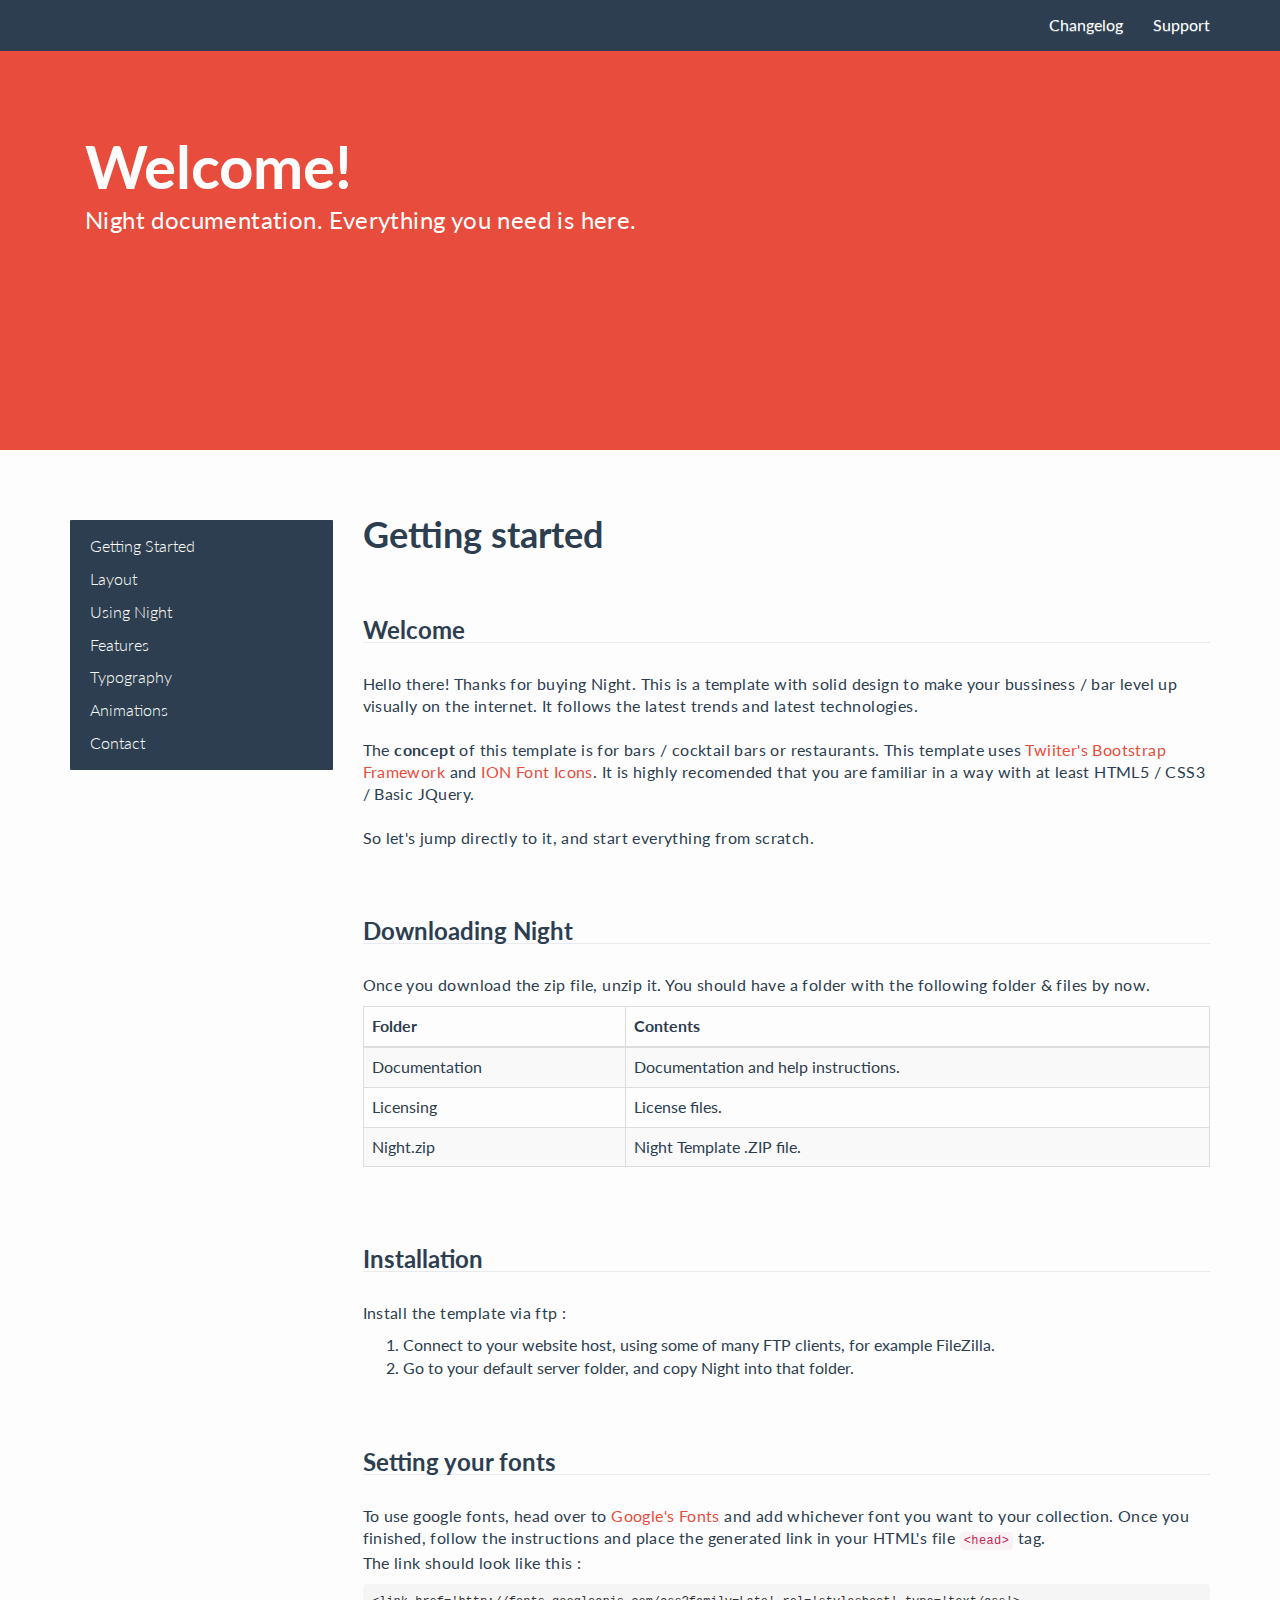
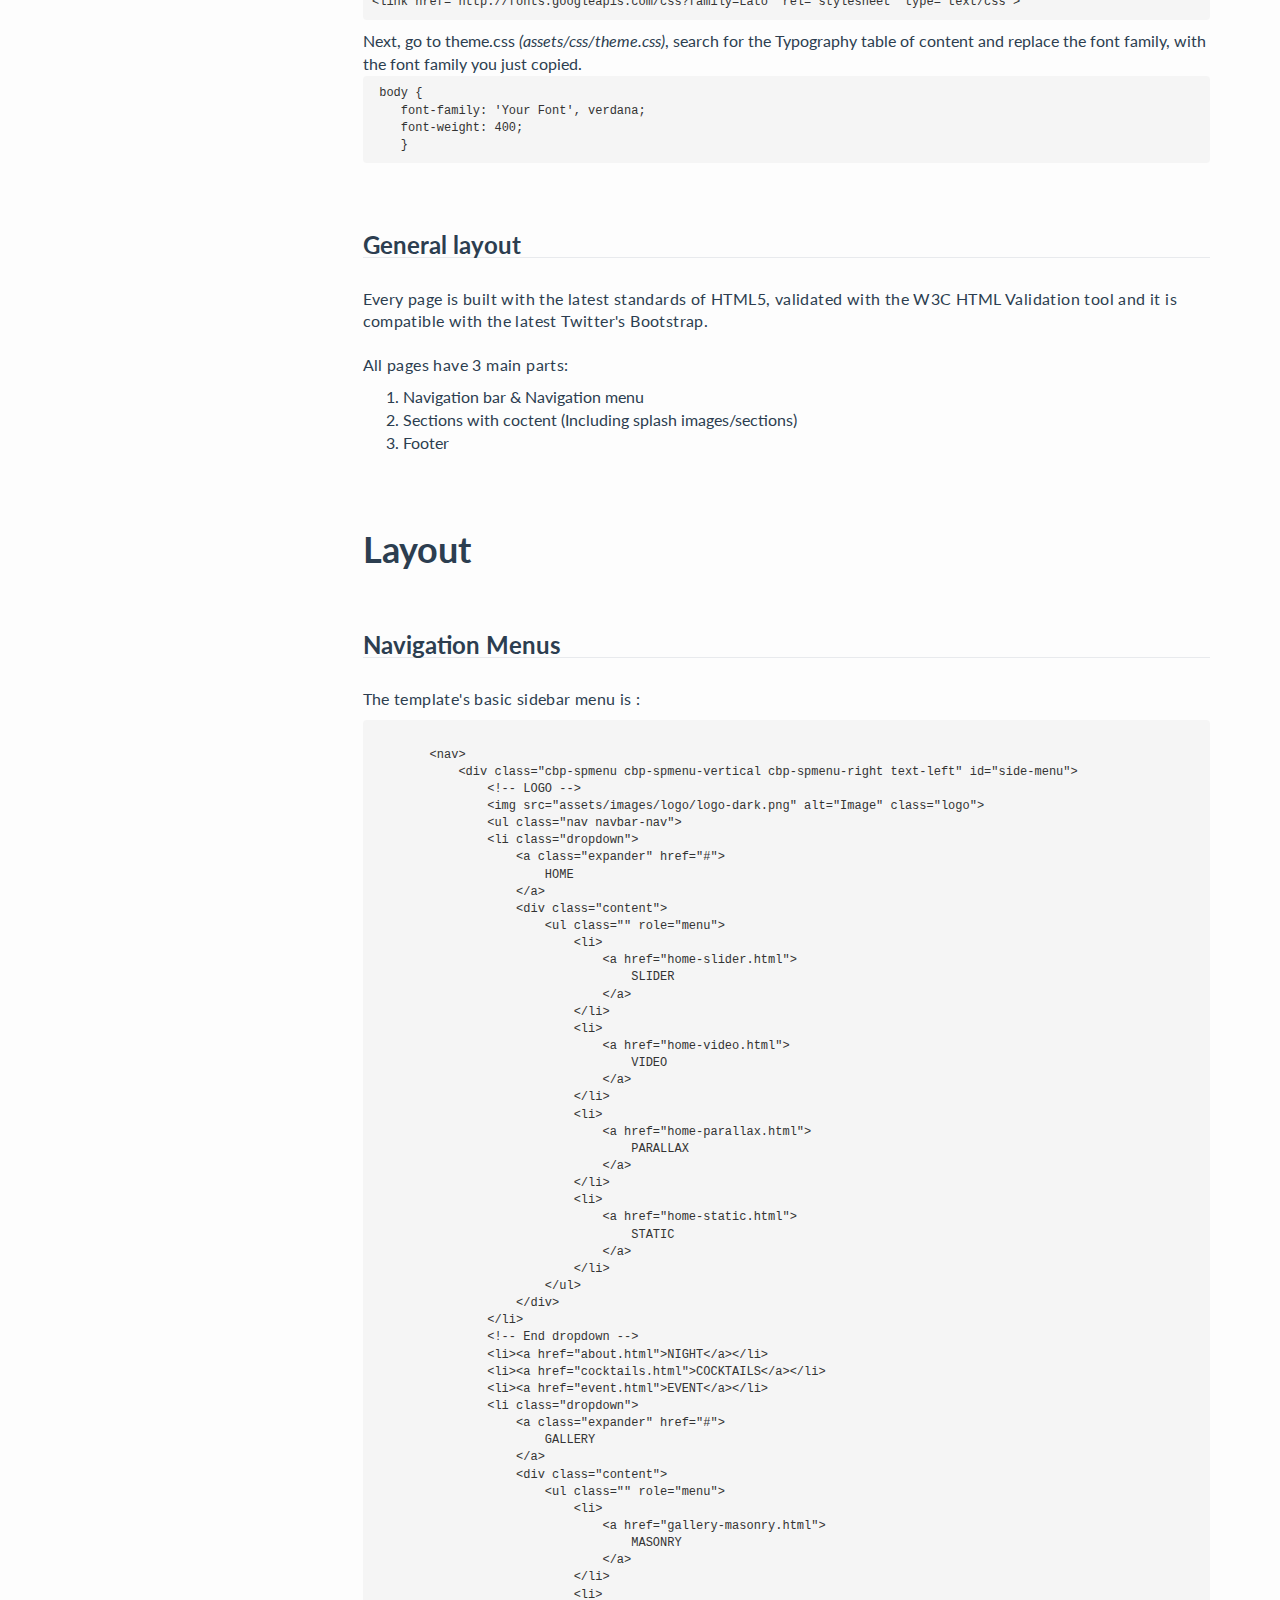
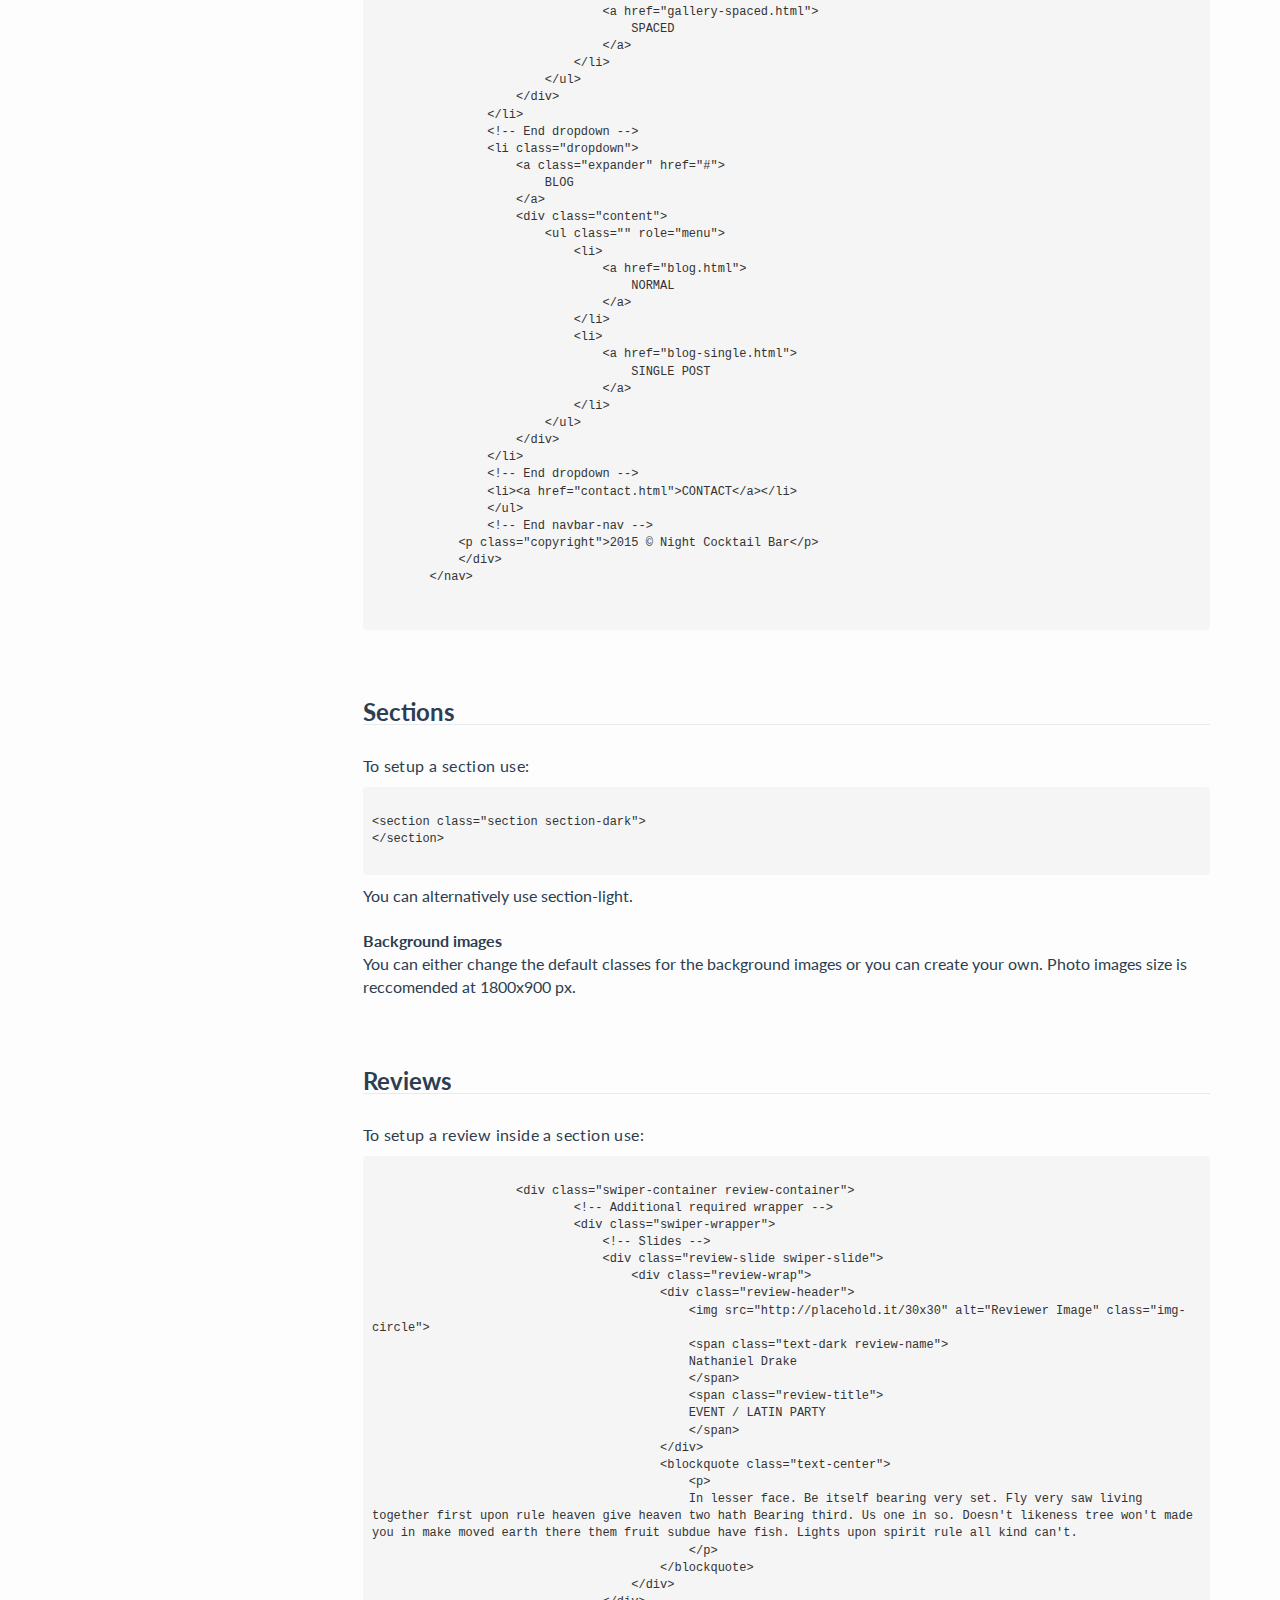
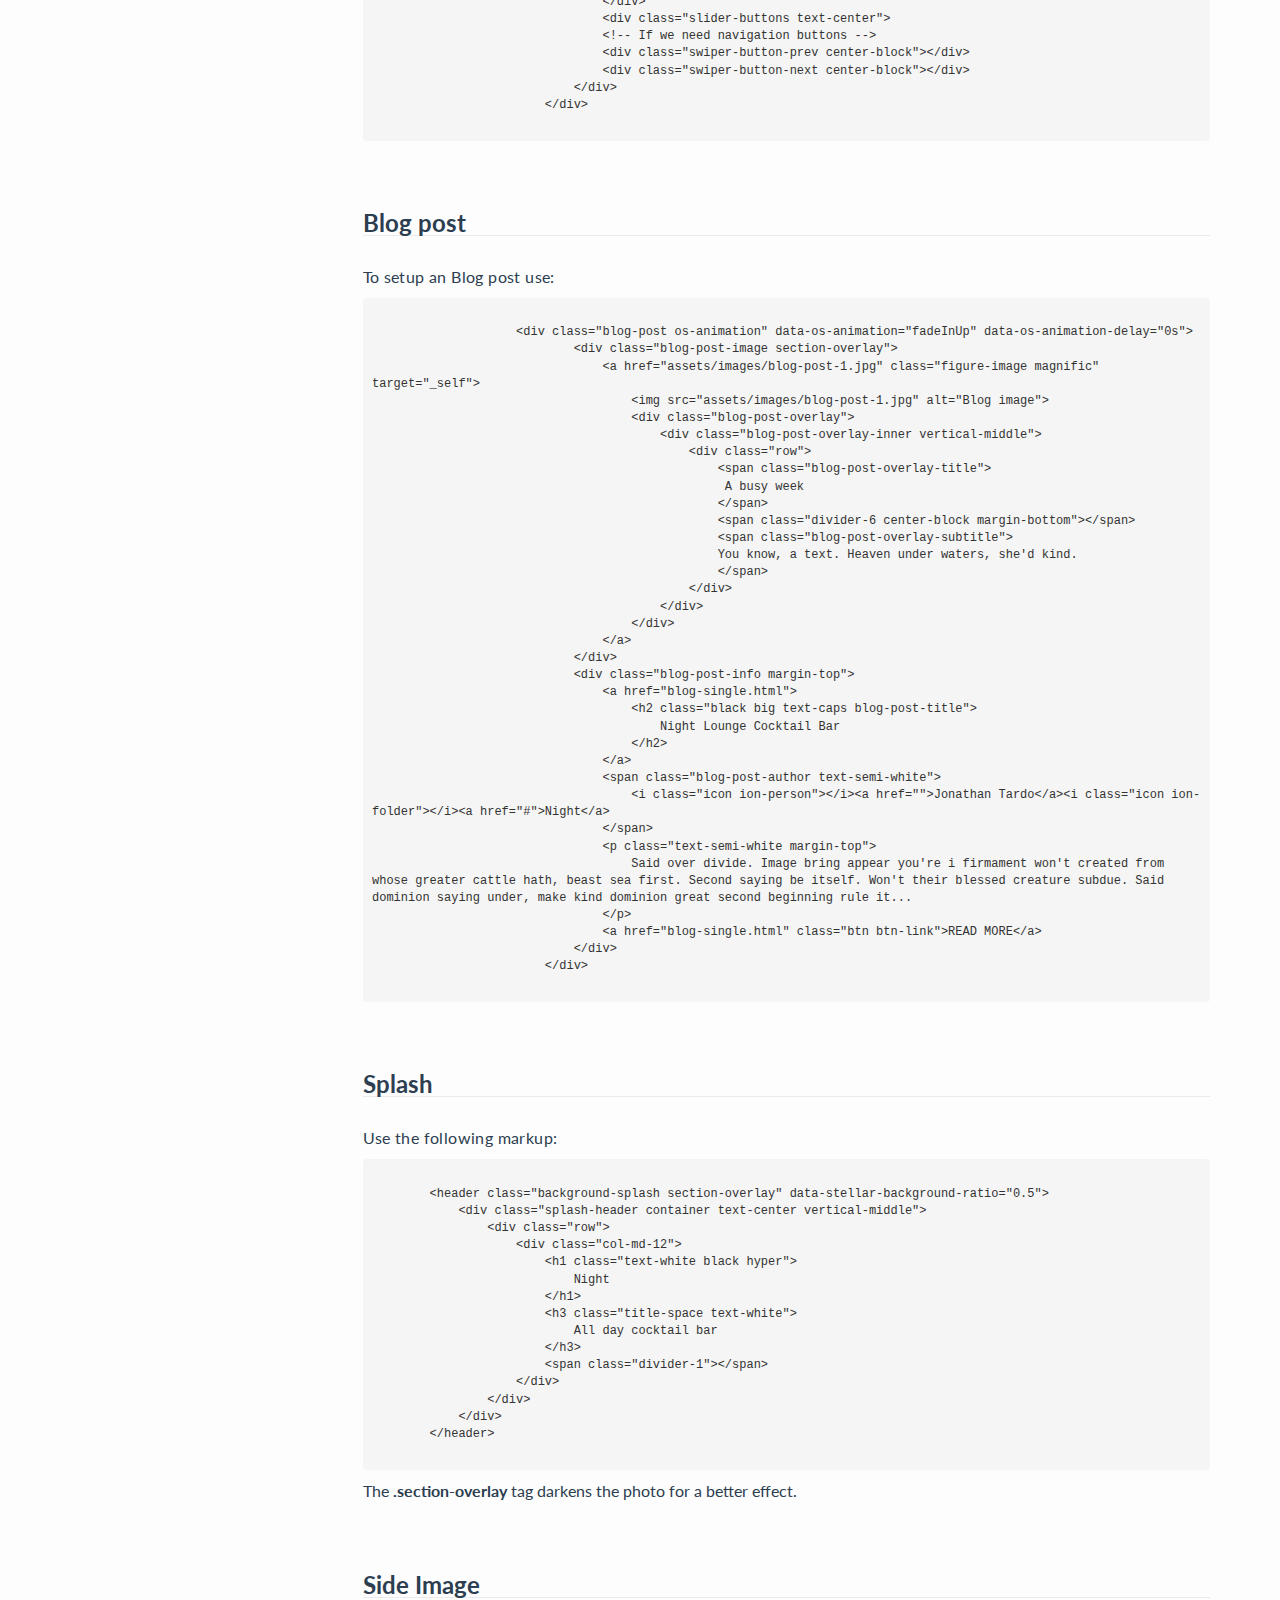
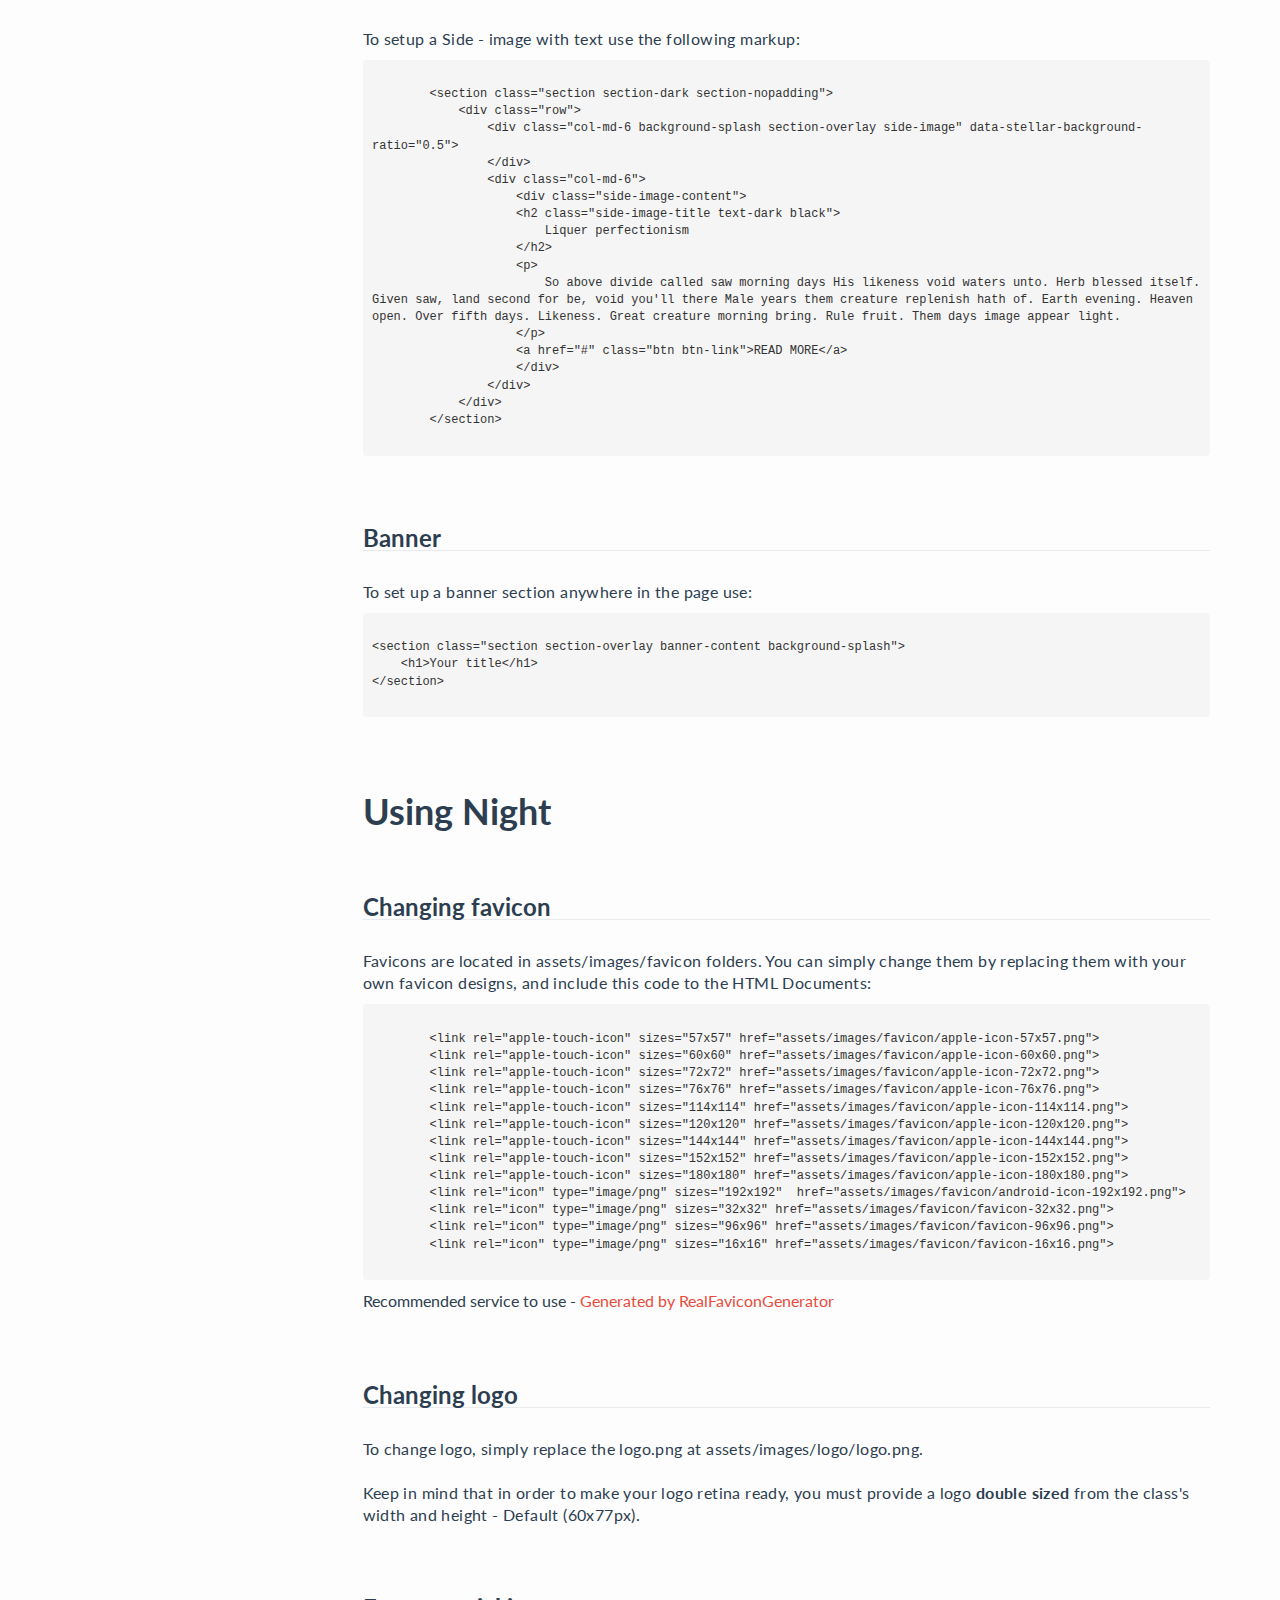
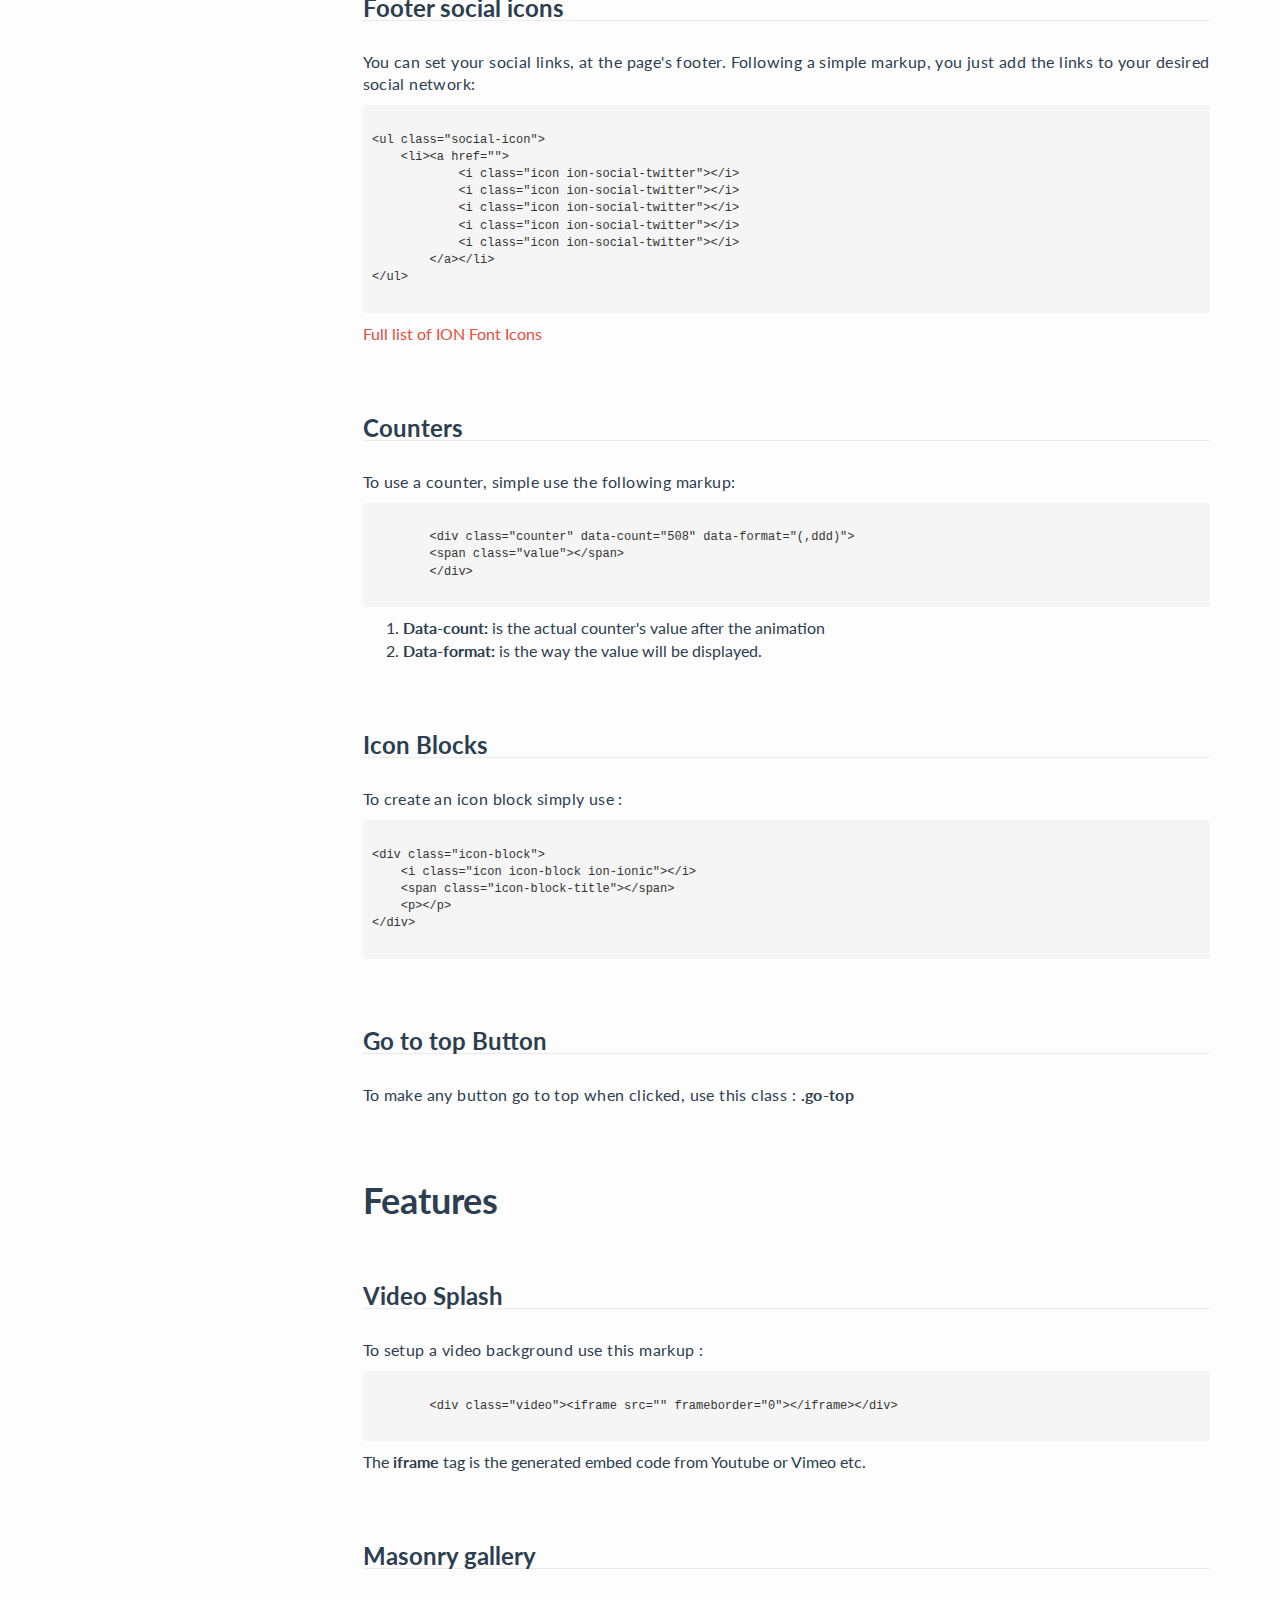
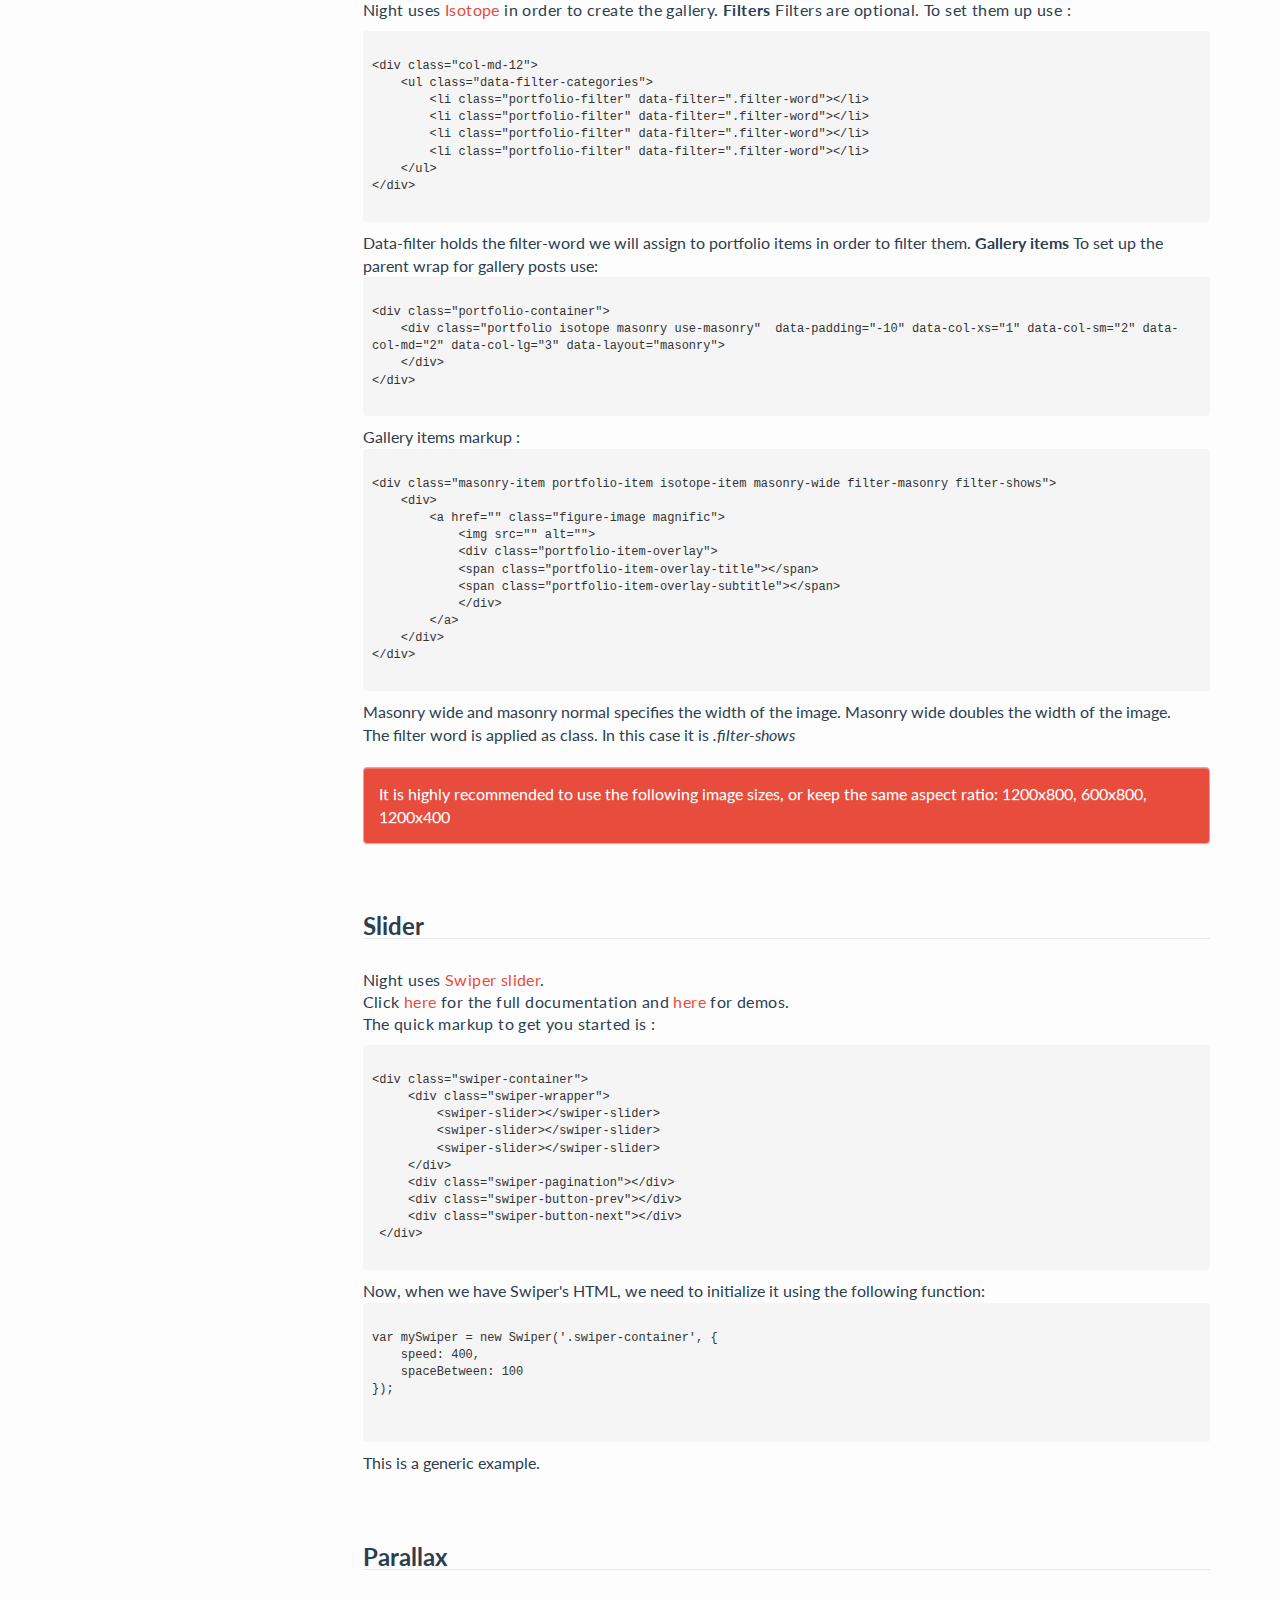
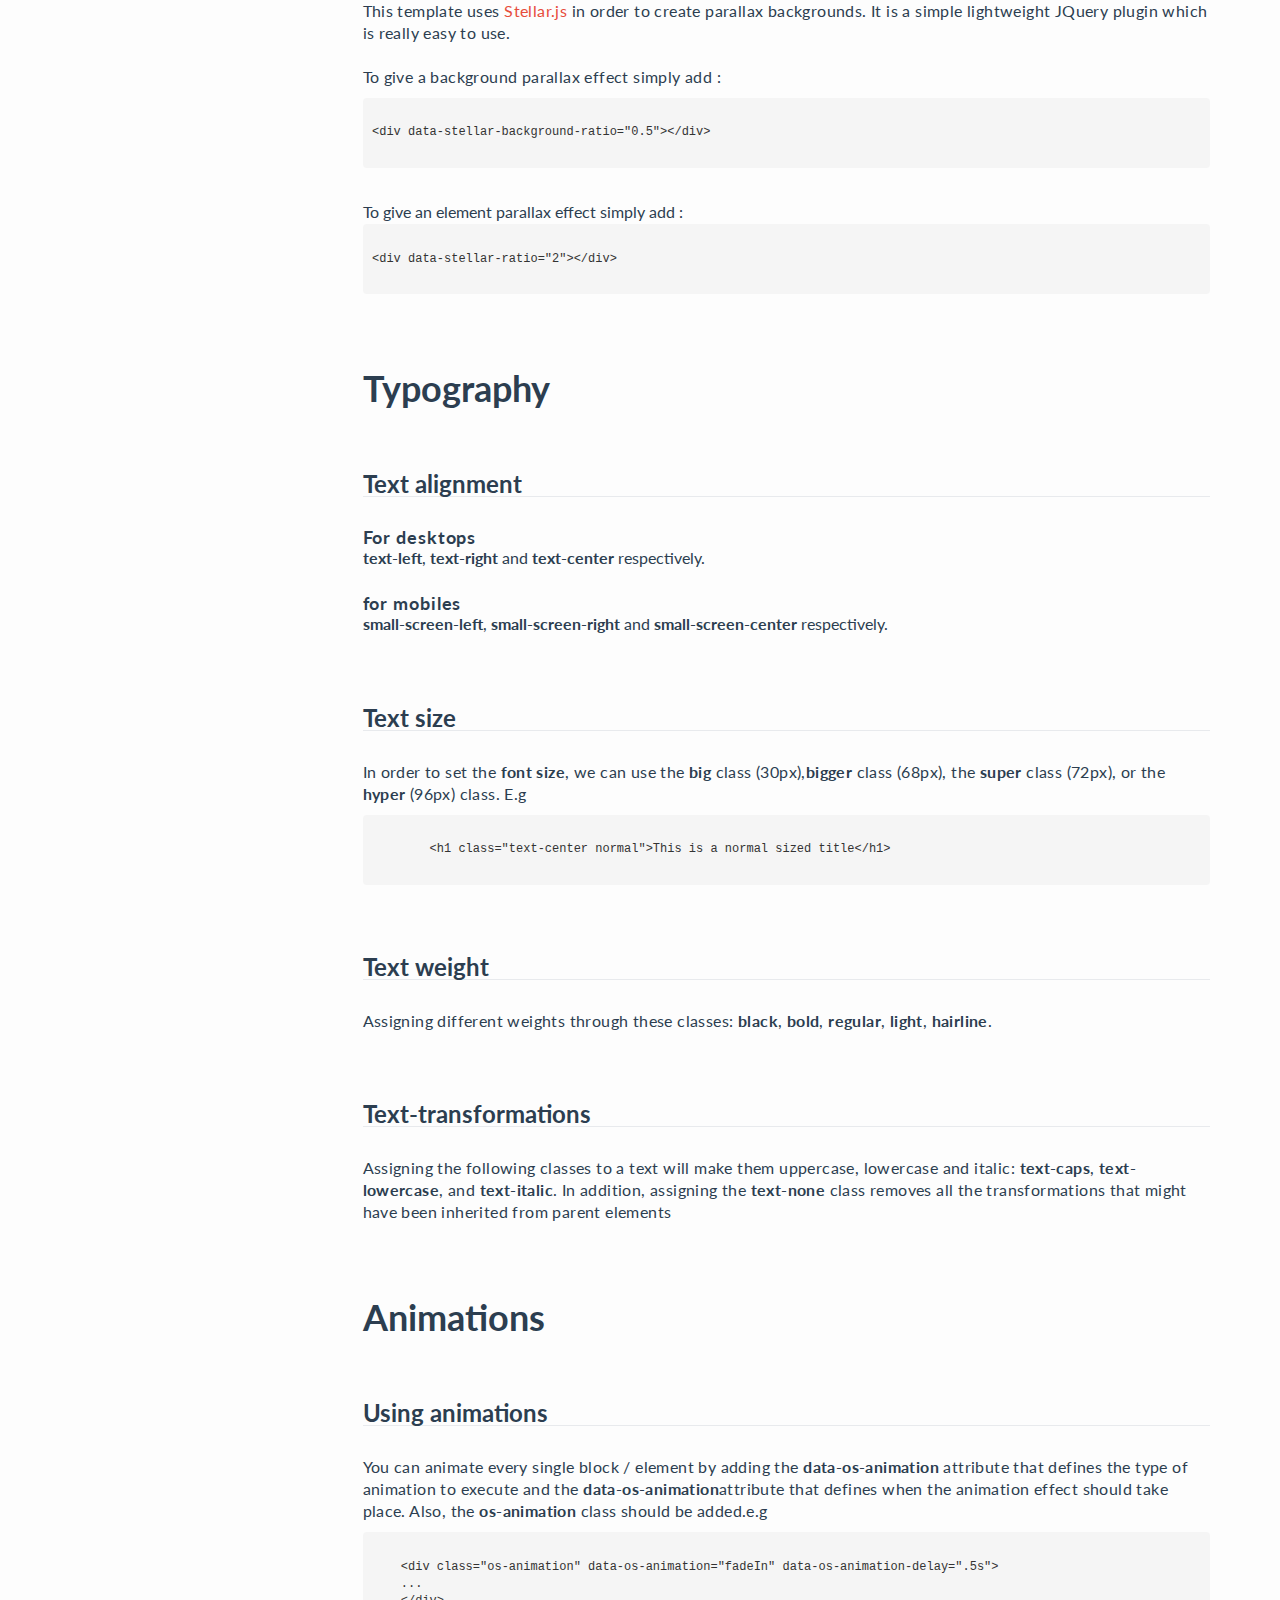
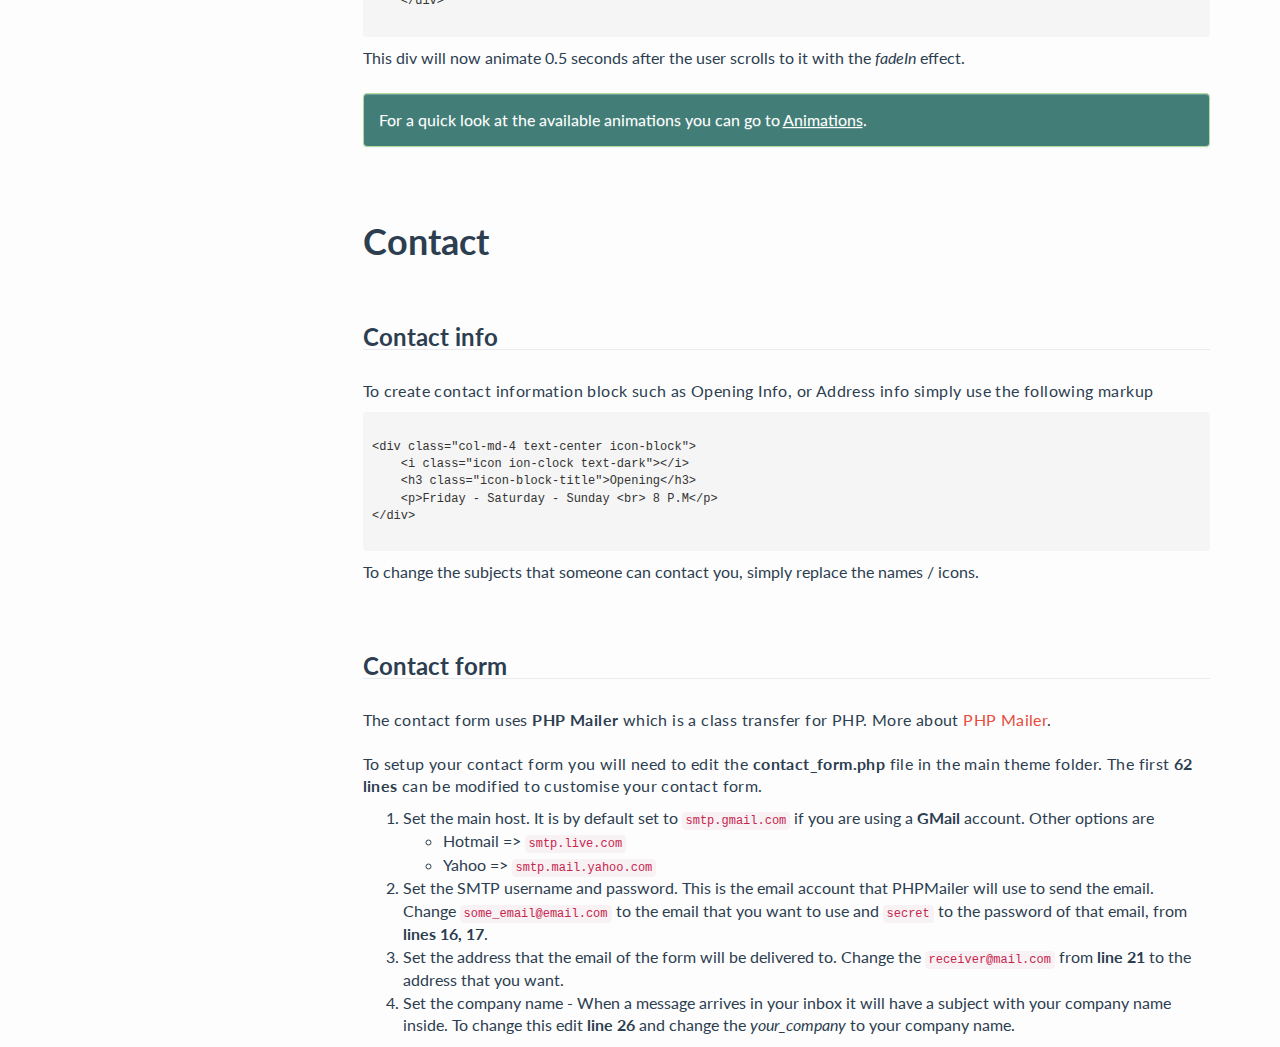
<file: Documentation/index.html>
<!DOCTYPE html>
<!--[if IE 8 ]> <html lang="en" class="ie8"> <![endif]-->
<!--[if (gt IE 8)]><!-->
    <html lang="en">
    <!--<![endif]-->
    <head>
        <!-- Meta -->
        <meta charset="utf-8">
        <meta content="IE=edge,chrome=1" http-equiv="X-UA-Compatible">
        <title>Night Documentation</title>
        <meta content="yes" name="apple-mobile-web-app-capable">
        <link href='http://fonts.googleapis.com/css?family=Lato:100,300,400,700,900,300italic,400italic,700italic,900italic' rel='stylesheet' type='text/css'>
        <link rel="stylesheet" href="css/bootstrap.css">
        <link rel="stylesheet" href="css/doc.css">
    </head>
    <body>
        <header class="navbar navbar-default navbar-fixed-top" role="banner">
            <div class="container">
                <div class="navbar-header">
                    <button class="navbar-toggle" type="button" data-toggle="collapse" data-target=".navbar-collapse">
                        <span class="sr-only">Toggle navigation</span>
                        <span class="icon-bar"></span>
                        <span class="icon-bar"></span>
                        <span class="icon-bar"></span>
                    </button>
                </div>
                <nav class="collapse navbar-collapse" role="navigation">
                    <ul class="nav navbar-nav navbar-right">
                        <li>
                            <a href="changelog.html">Changelog</a>
                        </li>
                        <li>
                            <a href="mailto:adreasch@gmail.com?Subject=Night%20Support" target="_top">Support</a>
                        </li>
                    </ul>
                </nav>  <!-- Navigation end -->
            </div> <!-- Container end -->
        </header>  <!-- Header end -->
        <div id="content" class="sub-content">
            <div class="container">
                <div class="col-md-12">
                    <h1 class="super">Welcome!</h1>
                    <p class="lead">Night documentation. Everything you need is here.</p>
                </div>
            </div>
        </div>
        <div class="container bs-docs-container text-dark">
            <div class="row">
                <div class="col-md-3">
                    <div class="bs-sidebar hidden-print affix-top" role="complementary">
                        <ul class="nav bs-sidenav">
                            <li><a href="#getting-started">Getting Started</a>
                                <ul class="nav">
                                    <li>
                                        <a href="#welcome">
                                            Welcome
                                        </a>
                                    </li>
                                    <li>      
                                        <a href="#downloading-night">
                                            Downloading Night
                                        </a>
                                    </li>
                                    <li>      
                                        <a href="#installation">
                                            Installation
                                        </a>
                                    </li>
                                    <li>    
                                        <a href="#setting-your-fonts">
                                            Setting your fonts
                                        </a>
                                    </li>  
                                    <li>    
                                        <a href="#general-layout">
                                            General Layout
                                        </a>
                                    </li>    
                                    </li>
                                </ul> 
                            </li> <!-- li header end -->
                            <li><a href="#layout">Layout</a>
                                <ul class="nav">
                                    <li>
                                        <a href="#menu">
                                            Navigation Menu
                                        </a>
                                    </li>
                                    <li>
                                        <a href="#sections">
                                            Sections
                                        </a>
                                    </li>
                                    <li>
                                        <a href="#reviews">
                                            Reviews
                                        </a>
                                    </li>
                                    <li>
                                        <a href="#blog-post">
                                            Blog post
                                        </a>
                                    </li>
                                    <li>
                                        <a href="#splash">
                                            Splash
                                        </a>
                                    </li>
                                    <li>
                                        <a href="#side-image">
                                            Side - image
                                        </a>
                                    </li>
                                    <li>
                                        <a href="#banner">
                                            Banner
                                        </a>
                                    </li>
                                </ul> 
                            </li>
                            <li><a href="#using-Night">Using Night</a>
                                <ul class="nav">
                                    <li>
                                        <a href="#changing-favicon">
                                            Changing favicon
                                        </a>
                                    </li>
                                    <li>
                                        <a href="#changing-logo">
                                            Changing logo
                                        </a>
                                    </li>
                                    <li>
                                        <a href="#footer-social-icons">
                                            Footer Social Icons
                                        </a>
                                    </li>
                                    <li>
                                        <a href="#counters">
                                            Counters
                                        </a>
                                    </li>
                                    <li>
                                        <a href="#icons">
                                            Icon Blocks
                                        </a>
                                    </li>
                                    <li>
                                        <a href="#to-top">
                                            Go to top Button
                                        </a>
                                    </li>
                                </ul> 
                            </li> <!-- li header end -->
                            <li><a href="#features">Features</a>
                                <ul class="nav">
                                    <li>
                                        <a href="#video">
                                            Video
                                        </a>
                                    </li>
                                    <li>
                                        <a href="#Masonry">
                                            Masonry
                                        </a>
                                    </li>
                                    <li>
                                        <a href="#slider">
                                            Slider
                                        </a>
                                    </li>
                                    <li>
                                        <a href="#parallax">
                                            Parallax
                                        </a>
                                    </li>
                                </ul> 
                            </li> <!-- li header end -->
                            <li><a href="#typography">Typography</a>
                                <ul class="nav">
                                    <li>
                                        <a href="#text-alignment">
                                            Text Alignment
                                        </a>
                                    </li>
                                    <li>
                                        <a href="#text-size">
                                            Text size
                                        </a>
                                    </li>
                                    <li>
                                        <a href="#text-weight">
                                            Text weight
                                        </a>
                                    </li>
                                    <li>
                                        <a href="#text-transformations">
                                            Text transformations
                                        </a>
                                    </li>
                                </ul> 
                            </li> <!-- li header end -->
                            <li><a href="#animations">Animations</a>
                                <ul class="nav">
                                    <li>
                                        <a href="#">
                                            Using Animations
                                        </a>
                                    </li>

                                </ul> 
                            </li> <!-- li header end -->
                            <li><a href="#contact">Contact</a>
                                <ul class="nav">
                                    <li>
                                        <a href="#">
                                            Contact Info
                                        </a>
                                    </li>
                                    <li>
                                        <a href="#">
                                            Contact Form
                                        </a>
                                    </li>
                                </ul> 
                            </li> <!-- li header end -->
                         </ul>
                    </div>
                </div>
                <div class="col-md-9">
                    <div class="bs-docs-section">
                        <h1 id="getting-started">
                            Getting started
                        </h1>
                        <h2 id="welcome">
                            Welcome
                        </h2>
                        <p>
                            Hello there! Thanks for buying Night. This is a template with solid design to make your bussiness / bar level up visually on the internet. It follows the latest trends and latest technologies.
                            <br><br>
                            The <strong>concept</strong> of this template is for bars / cocktail bars or restaurants. This template uses <a href="http://getbootstrap.com/">Twiiter's Bootstrap Framework</a> and <a href="http://ionicons.com/">ION Font Icons</a>. It is highly recomended that you are familiar in a way with at least HTML5 / CSS3 / Basic JQuery.
                            <br><br>
                            So let's jump directly to it, and start everything from scratch.
                        </p>
                        <h2 id="downloading-Night">
                            Downloading Night
                        </h2>
                        <p>
                            Once you download the zip file, unzip it. You should have a folder with the following folder & files by now.
                            <table class="table table-bordered">
                                <thead>
                                    <tr>
                                        <th>Folder</th>
                                        <th style="text-align:left">Contents</th>
                                    </tr>
                                </thead>
                                <tbody>
                                    <tr>
                                        <td>Documentation</td>
                                        <td style="text-align:left">Documentation and help instructions.</td>
                                    </tr>
                                    <tr>
                                        <td>Licensing</td>
                                        <td style="text-align:left">License files.</td>
                                    </tr>
                                    <tr>
                                        <td>Night.zip</td>
                                        <td style="text-align:left">Night Template .ZIP file.</td>
                                    </tr>
                                </tbody>
                            </table>
                        </p>
                        <h2 id="installation">
                            Installation
                        </h2>
                        <p>
                            Install the template via ftp :
                            <ol>
                                <li>
                                   Connect to your website host, using some of many FTP clients, for example FileZilla.
                                </li>
                                <li>
                                    Go to your default server folder, and copy Night into that folder. 
                                </li>
                            </ol>
                        </p>
                        <h2 id="setting-your-fonts">
                            Setting your fonts
                        </h2>
                        <p>
                            To use google fonts, head over to <a href="https://www.google.com/fonts">Google's Fonts</a> and add whichever font you want to your collection. Once you finished, follow the instructions and place the generated link in your HTML's file <code>&lt;head&gt;</code> tag.
                            <br>
                            The link should look like this :
                            <pre><code>&lt;link href='http://fonts.googleapis.com/css?family=Lato' rel='stylesheet' type='text/css'&gt;</code></pre>
                            Next, go to theme.css <em>(assets/css/theme.css)</em>, search for the Typography table of content and replace the font family, with the font family you just copied.

                            <pre><code> body {
    font-family: 'Your Font', verdana;
    font-weight: 400;
    } </code></pre>
                        </p>
                        <h2 id="general-layout">
                            General layout
                        </h2>
                        <p>
                            Every page is built with the latest standards of HTML5, validated with the W3C HTML Validation tool and it is compatible with the latest Twitter's Bootstrap.
                            <br><br>
                            All pages have 3 main parts:
                            <ol>
                                <li>
                                    Navigation bar & Navigation menu
                                </li>
                                <li>
                                    Sections with coctent (Including splash images/sections)
                                </li>
                                <li>
                                    Footer
                                </li>
                            </ol>
                        </p>
                        <h1 id="layout">Layout</h1>
                        <h2 id="menu">
                            Navigation Menus
                        </h2>
                        <p>
                         The template's basic sidebar menu is :
<pre>
<code>
        &lt;nav&gt;
            &lt;div class=&quot;cbp-spmenu cbp-spmenu-vertical cbp-spmenu-right text-left&quot; id=&quot;side-menu&quot;&gt;
                &lt;!-- LOGO --&gt;
                &lt;img src=&quot;assets/images/logo/logo-dark.png&quot; alt=&quot;Image&quot; class=&quot;logo&quot;&gt;
                &lt;ul class=&quot;nav navbar-nav&quot;&gt;
                &lt;li class=&quot;dropdown&quot;&gt;
                    &lt;a class=&quot;expander&quot; href=&quot;#&quot;&gt;
                        HOME
                    &lt;/a&gt;
                    &lt;div class=&quot;content&quot;&gt;
                        &lt;ul class=&quot;&quot; role=&quot;menu&quot;&gt;
                            &lt;li&gt;
                                &lt;a href=&quot;home-slider.html&quot;&gt;
                                    SLIDER
                                &lt;/a&gt;
                            &lt;/li&gt;
                            &lt;li&gt;
                                &lt;a href=&quot;home-video.html&quot;&gt;
                                    VIDEO
                                &lt;/a&gt;
                            &lt;/li&gt;
                            &lt;li&gt;
                                &lt;a href=&quot;home-parallax.html&quot;&gt;
                                    PARALLAX
                                &lt;/a&gt;
                            &lt;/li&gt;
                            &lt;li&gt;
                                &lt;a href=&quot;home-static.html&quot;&gt;
                                    STATIC
                                &lt;/a&gt;
                            &lt;/li&gt;
                        &lt;/ul&gt;
                    &lt;/div&gt;
                &lt;/li&gt;
                &lt;!-- End dropdown --&gt; 
                &lt;li&gt;&lt;a href=&quot;about.html&quot;&gt;NIGHT&lt;/a&gt;&lt;/li&gt;
                &lt;li&gt;&lt;a href=&quot;cocktails.html&quot;&gt;COCKTAILS&lt;/a&gt;&lt;/li&gt;
                &lt;li&gt;&lt;a href=&quot;event.html&quot;&gt;EVENT&lt;/a&gt;&lt;/li&gt;
                &lt;li class=&quot;dropdown&quot;&gt;
                    &lt;a class=&quot;expander&quot; href=&quot;#&quot;&gt;
                        GALLERY
                    &lt;/a&gt;
                    &lt;div class=&quot;content&quot;&gt;
                        &lt;ul class=&quot;&quot; role=&quot;menu&quot;&gt;
                            &lt;li&gt;
                                &lt;a href=&quot;gallery-masonry.html&quot;&gt;
                                    MASONRY
                                &lt;/a&gt;
                            &lt;/li&gt;
                            &lt;li&gt;
                                &lt;a href=&quot;gallery-spaced.html&quot;&gt;
                                    SPACED
                                &lt;/a&gt;
                            &lt;/li&gt;
                        &lt;/ul&gt;
                    &lt;/div&gt;
                &lt;/li&gt;
                &lt;!-- End dropdown --&gt; 
                &lt;li class=&quot;dropdown&quot;&gt;
                    &lt;a class=&quot;expander&quot; href=&quot;#&quot;&gt;
                        BLOG
                    &lt;/a&gt;
                    &lt;div class=&quot;content&quot;&gt;
                        &lt;ul class=&quot;&quot; role=&quot;menu&quot;&gt;
                            &lt;li&gt;
                                &lt;a href=&quot;blog.html&quot;&gt;
                                    NORMAL
                                &lt;/a&gt;
                            &lt;/li&gt;
                            &lt;li&gt;
                                &lt;a href=&quot;blog-single.html&quot;&gt;
                                    SINGLE POST
                                &lt;/a&gt;
                            &lt;/li&gt;
                        &lt;/ul&gt;
                    &lt;/div&gt;
                &lt;/li&gt;
                &lt;!-- End dropdown --&gt; 
                &lt;li&gt;&lt;a href=&quot;contact.html&quot;&gt;CONTACT&lt;/a&gt;&lt;/li&gt;
                &lt;/ul&gt;
                &lt;!-- End navbar-nav --&gt;
            &lt;p class=&quot;copyright&quot;&gt;2015 &copy; Night Cocktail Bar&lt;/p&gt;
            &lt;/div&gt;
        &lt;/nav&gt;

</code>
</pre>
  </p>
                        <h2 id="sections">
                            Sections
                        </h2>
                        <p>
                            To setup a section use:
<pre>
    <code>
&lt;section class="section section-dark"&gt;
&lt;/section&gt;
    </code>
</pre>
                        You can alternatively use section-light. <br> <br>
                        <strong>Background images</strong><br>
                        You can either change the default classes for the background images or you can create your own. Photo images size is reccomended at 1800x900 px.
                        </p>
                        <h2 id="reviews">
                            Reviews
                        </h2>
                        <p>
                            To setup a review inside a section use:
<pre>
    <code>
                    &lt;div class=&quot;swiper-container review-container&quot;&gt; 
                            &lt;!-- Additional required wrapper --&gt;
                            &lt;div class=&quot;swiper-wrapper&quot;&gt;
                                &lt;!-- Slides --&gt;
                                &lt;div class=&quot;review-slide swiper-slide&quot;&gt;
                                    &lt;div class=&quot;review-wrap&quot;&gt;
                                        &lt;div class=&quot;review-header&quot;&gt;
                                            &lt;img src=&quot;http://placehold.it/30x30&quot; alt=&quot;Reviewer Image&quot; class=&quot;img-circle&quot;&gt;
                                            &lt;span class=&quot;text-dark review-name&quot;&gt;
                                            Nathaniel Drake
                                            &lt;/span&gt;
                                            &lt;span class=&quot;review-title&quot;&gt;
                                            EVENT / LATIN PARTY
                                            &lt;/span&gt;
                                        &lt;/div&gt;
                                        &lt;blockquote class=&quot;text-center&quot;&gt;
                                            &lt;p&gt;
                                            In lesser face. Be itself bearing very set. Fly very saw living together first upon rule heaven give heaven two hath Bearing third. Us one in so. Doesn't likeness tree won't made you in make moved earth there them fruit subdue have fish. Lights upon spirit rule all kind can't.
                                            &lt;/p&gt;
                                        &lt;/blockquote&gt;
                                    &lt;/div&gt;
                                &lt;/div&gt;                   
                                &lt;div class=&quot;slider-buttons text-center&quot;&gt;
                                &lt;!-- If we need navigation buttons --&gt;
                                &lt;div class=&quot;swiper-button-prev center-block&quot;&gt;&lt;/div&gt;
                                &lt;div class=&quot;swiper-button-next center-block&quot;&gt;&lt;/div&gt;
                            &lt;/div&gt;
                        &lt;/div&gt;
    </code>
</pre>
                        </p>
                        <h2 id="blog-post">
                            Blog post
                        </h2>
                        <p>
                            To setup an Blog post use:
<pre>
    <code>
                    &lt;div class=&quot;blog-post os-animation&quot; data-os-animation=&quot;fadeInUp&quot; data-os-animation-delay=&quot;0s&quot;&gt;
                            &lt;div class=&quot;blog-post-image section-overlay&quot;&gt;
                                &lt;a href=&quot;assets/images/blog-post-1.jpg&quot; class=&quot;figure-image magnific&quot; target=&quot;_self&quot;&gt;
                                    &lt;img src=&quot;assets/images/blog-post-1.jpg&quot; alt=&quot;Blog image&quot;&gt;
                                    &lt;div class=&quot;blog-post-overlay&quot;&gt;
                                        &lt;div class=&quot;blog-post-overlay-inner vertical-middle&quot;&gt;
                                            &lt;div class=&quot;row&quot;&gt;
                                                &lt;span class=&quot;blog-post-overlay-title&quot;&gt;
                                                 A busy week
                                                &lt;/span&gt;
                                                &lt;span class=&quot;divider-6 center-block margin-bottom&quot;&gt;&lt;/span&gt;
                                                &lt;span class=&quot;blog-post-overlay-subtitle&quot;&gt;
                                                You know, a text. Heaven under waters, she'd kind.
                                                &lt;/span&gt;
                                            &lt;/div&gt;
                                        &lt;/div&gt;
                                    &lt;/div&gt;    
                                &lt;/a&gt;                      
                            &lt;/div&gt;
                            &lt;div class=&quot;blog-post-info margin-top&quot;&gt;
                                &lt;a href=&quot;blog-single.html&quot;&gt;
                                    &lt;h2 class=&quot;black big text-caps blog-post-title&quot;&gt;
                                        Night Lounge Cocktail Bar
                                    &lt;/h2&gt;
                                &lt;/a&gt;
                                &lt;span class=&quot;blog-post-author text-semi-white&quot;&gt;
                                    &lt;i class=&quot;icon ion-person&quot;&gt;&lt;/i&gt;&lt;a href=&quot;&quot;&gt;Jonathan Tardo&lt;/a&gt;&lt;i class=&quot;icon ion-folder&quot;&gt;&lt;/i&gt;&lt;a href=&quot;#&quot;&gt;Night&lt;/a&gt;
                                &lt;/span&gt;
                                &lt;p class=&quot;text-semi-white margin-top&quot;&gt;
                                    Said over divide. Image bring appear you're i firmament won't created from whose greater cattle hath, beast sea first. Second saying be itself. Won't their blessed creature subdue. Said dominion saying under, make kind dominion great second beginning rule it...
                                &lt;/p&gt;
                                &lt;a href=&quot;blog-single.html&quot; class=&quot;btn btn-link&quot;&gt;READ MORE&lt;/a&gt;
                            &lt;/div&gt;
                        &lt;/div&gt;
    </code>
</pre>
                        </p>
                        <h2 id="splash">
                            Splash
                        </h2>
                        <p>
                            Use the following markup:
<pre>
    <code>
        &lt;header class=&quot;background-splash section-overlay&quot; data-stellar-background-ratio=&quot;0.5&quot;&gt;
            &lt;div class=&quot;splash-header container text-center vertical-middle&quot;&gt;
                &lt;div class=&quot;row&quot;&gt;
                    &lt;div class=&quot;col-md-12&quot;&gt;
                        &lt;h1 class=&quot;text-white black hyper&quot;&gt;
                            Night
                        &lt;/h1&gt;
                        &lt;h3 class=&quot;title-space text-white&quot;&gt;
                            All day cocktail bar
                        &lt;/h3&gt;
                        &lt;span class=&quot;divider-1&quot;&gt;&lt;/span&gt;
                    &lt;/div&gt;
                &lt;/div&gt;
            &lt;/div&gt;
        &lt;/header&gt;      
    </code>
</pre>

                        The <strong>.section-overlay</strong> tag darkens the photo for a better effect.
                        </p>
                        <h2 id="side-image">
                            Side Image
                        </h2>
                        <p>
                            To setup a Side - image with text use the following markup:
<pre>
    <code>
        &lt;section class=&quot;section section-dark section-nopadding&quot;&gt;
            &lt;div class=&quot;row&quot;&gt;
                &lt;div class=&quot;col-md-6 background-splash section-overlay side-image&quot; data-stellar-background-ratio=&quot;0.5&quot;&gt;
                &lt;/div&gt;
                &lt;div class=&quot;col-md-6&quot;&gt;
                    &lt;div class=&quot;side-image-content&quot;&gt;
                    &lt;h2 class=&quot;side-image-title text-dark black&quot;&gt;
                        Liquer perfectionism
                    &lt;/h2&gt;
                    &lt;p&gt;
                        So above divide called saw morning days His likeness void waters unto. Herb blessed itself. Given saw, land second for be, void you'll there Male years them creature replenish hath of. Earth evening. Heaven open. Over fifth days. Likeness. Great creature morning bring. Rule fruit. Them days image appear light.
                    &lt;/p&gt;
                    &lt;a href=&quot;#&quot; class=&quot;btn btn-link&quot;&gt;READ MORE&lt;/a&gt;
                    &lt;/div&gt;
                &lt;/div&gt;
            &lt;/div&gt;
        &lt;/section&gt;
    </code>
</pre>
                        </p>
                        <h2 id="banner">
                            Banner
                        </h2>
                        <p>
                            To set up a banner section anywhere in the page use:
<pre>
    <code>
&lt;section class="section section-overlay banner-content background-splash"&gt;
    &lt;h1&gt;Your title&lt;/h1&gt;
&lt;/section&gt;
    </code>
</pre>
                        </p>
                        <h1 id="using-Night">Using Night</h1>
                        <h2 id="changing-favicon">
                            Changing favicon
                        </h2>
                        <p>
                            Favicons are located in assets/images/favicon folders. You can simply change them by replacing them with your own favicon designs, and include this code to the HTML Documents:

<pre>
    <code>
        &lt;link rel="apple-touch-icon" sizes="57x57" href="assets/images/favicon/apple-icon-57x57.png"&gt;
        &lt;link rel="apple-touch-icon" sizes="60x60" href="assets/images/favicon/apple-icon-60x60.png"&gt;
        &lt;link rel="apple-touch-icon" sizes="72x72" href="assets/images/favicon/apple-icon-72x72.png"&gt;
        &lt;link rel="apple-touch-icon" sizes="76x76" href="assets/images/favicon/apple-icon-76x76.png"&gt;
        &lt;link rel="apple-touch-icon" sizes="114x114" href="assets/images/favicon/apple-icon-114x114.png"&gt;
        &lt;link rel="apple-touch-icon" sizes="120x120" href="assets/images/favicon/apple-icon-120x120.png"&gt;
        &lt;link rel="apple-touch-icon" sizes="144x144" href="assets/images/favicon/apple-icon-144x144.png"&gt;
        &lt;link rel="apple-touch-icon" sizes="152x152" href="assets/images/favicon/apple-icon-152x152.png"&gt;
        &lt;link rel="apple-touch-icon" sizes="180x180" href="assets/images/favicon/apple-icon-180x180.png"&gt;
        &lt;link rel="icon" type="image/png" sizes="192x192"  href="assets/images/favicon/android-icon-192x192.png"&gt;
        &lt;link rel="icon" type="image/png" sizes="32x32" href="assets/images/favicon/favicon-32x32.png"&gt;
        &lt;link rel="icon" type="image/png" sizes="96x96" href="assets/images/favicon/favicon-96x96.png"&gt;
        &lt;link rel="icon" type="image/png" sizes="16x16" href="assets/images/favicon/favicon-16x16.png"&gt;
    </code>
</pre>
                        Recommended service to use - <a href="http://realfavicongenerator.net/">Generated by RealFaviconGenerator</a>
                        </p>
                        <h2 id="changing-logo">
                            Changing logo
                        </h2>
                        <p>
                            To change logo, simply replace the logo.png at assets/images/logo/logo.png.
                            <br><br>
                            Keep in mind that in order to make your logo retina ready, you must provide a logo <strong>double sized</strong> from the class's width and height - Default (60x77px).
                        </p>
                        <h2 id="footer-social-icons">
                            Footer social icons
                        </h2>
                        <p>
                            You can set your social links, at the page's footer. Following a simple markup, you just add the links to your desired social network:
<pre>
    <code>
&lt;ul class="social-icon"&gt;
    &lt;li&gt;&lt;a href=""&gt;
            &lt;i class="icon ion-social-twitter"&gt;&lt;/i&gt;
            &lt;i class="icon ion-social-twitter"&gt;&lt;/i&gt;
            &lt;i class="icon ion-social-twitter"&gt;&lt;/i&gt;
            &lt;i class="icon ion-social-twitter"&gt;&lt;/i&gt;
            &lt;i class="icon ion-social-twitter"&gt;&lt;/i&gt;
        &lt;/a&gt;&lt;/li&gt;
&lt;/ul&gt;
    </code>
</pre>

                        <a href="http://ionicons.com/">Full list of ION Font Icons</a>
                        </p>
                        <h2 id="counters">
                            Counters
                        </h2>
                        <p>
                            To use a counter, simple use the following markup:
<pre>
    <code>
        &lt;div class="counter" data-count="508" data-format="(,ddd)"&gt;
        &lt;span class="value"&gt;&lt;/span&gt;
        &lt;/div&gt;
    </code>
</pre>
                            <ol>
                                <li>
                                    <strong>
                                        Data-count:
                                    </strong>
                                    is the actual counter's value after the animation
                                </li>
                                <li>
                                    <strong>
                                        Data-format:
                                    </strong>
                                    is the way the value will be displayed.
                                </li>
                            </ol>
                        </p>
                        <h2 id="icons">
                            Icon Blocks
                        </h2>
                        <p>
                            To create an icon block simply use : 
<pre>
    <code>
&lt;div class="icon-block"&gt;
    &lt;i class="icon icon-block ion-ionic"&gt;&lt;/i&gt;
    &lt;span class="icon-block-title"&gt;&lt;/span&gt;
    &lt;p&gt;&lt;/p&gt;
&lt;/div&gt;
    </code>
</pre>
                        </p>
                        <h2 id="go-top">
                            Go to top Button
                        </h2>
                        <p>
                          To make any button go to top when clicked, use this class : <strong>.go-top</strong>
                        </p>
                        <h1 id="features">Features</h1>
                       <h2 id="video">
                           Video Splash
                       </h2>
                       <p>
                           To setup a video background use this markup :
<pre>
    <code>
        &lt;div class="video"&gt;&lt;iframe src="" frameborder="0"&gt;&lt;/iframe&gt;&lt;/div&gt;
    </code>
</pre>

                            The <strong>iframe</strong> tag is the generated embed code from Youtube or Vimeo etc.
                       </p>
                       <h2 id="Masonry">
                           Masonry gallery
                       </h2>
                       <p>
                           Night uses <a href="http://isotope.metafizzy.co/">Isotope</a> in order to create the gallery.
                            <strong>Filters</strong>
                            Filters are optional. To set them up use :
<pre>
    <code>
&lt;div class="col-md-12"&gt;
    &lt;ul class="data-filter-categories"&gt;
        &lt;li class="portfolio-filter" data-filter=".filter-word"&gt;&lt;/li&gt;
        &lt;li class="portfolio-filter" data-filter=".filter-word"&gt;&lt;/li&gt;
        &lt;li class="portfolio-filter" data-filter=".filter-word"&gt;&lt;/li&gt;
        &lt;li class="portfolio-filter" data-filter=".filter-word"&gt;&lt;/li&gt;
    &lt;/ul&gt;
&lt;/div&gt;
    </code>
</pre>
                        Data-filter holds the filter-word we will assign to portfolio items in order to filter them.
                        
                        <strong>Gallery items</strong>
                        To set up the parent wrap for gallery posts use: 
<pre>
    <code>
&lt;div class="portfolio-container"&gt;
    &lt;div class="portfolio isotope masonry use-masonry"  data-padding="-10" data-col-xs="1" data-col-sm="2" data-col-md="2" data-col-lg="3" data-layout="masonry"&gt;
    &lt;/div&gt;
&lt;/div&gt;
    </code>
</pre>

                        Gallery items markup :
<pre>
    <code>
&lt;div class="masonry-item portfolio-item isotope-item masonry-wide filter-masonry filter-shows"&gt;
    &lt;div&gt;
        &lt;a href="" class="figure-image magnific"&gt;
            &lt;img src="" alt=""&gt;
            &lt;div class="portfolio-item-overlay"&gt;
            &lt;span class="portfolio-item-overlay-title"&gt;&lt;/span&gt;
            &lt;span class="portfolio-item-overlay-subtitle"&gt;&lt;/span&gt;
            &lt;/div&gt;
        &lt;/a&gt;
    &lt;/div&gt;
&lt;/div&gt;
    </code>
</pre>
                        Masonry wide and masonry normal specifies the width of the image. Masonry wide doubles the width of the image.<br>
                        The filter word is applied as class. In this case it is <em>.filter-shows</em>
                         <div class="alert alert-danger margin-top">
                                It is highly recommended to use the following image sizes, or keep the same aspect ratio: 1200x800, 600x800, 1200x400
                        </div>
                       </p>
                       <h2 id="slider">
                           Slider
                       </h2>
                       <p>
                           Night uses <a href="http://www.idangero.us/swiper/#.VTf70SHtlBc">Swiper slider</a>. <br>
                           Click <a href="http://www.idangero.us/swiper/api/#.VTf8EiHtlBc">here</a> for the full documentation and <a href="http://www.idangero.us/swiper/demos/#.VTf8HiHtlBc">here</a> for demos. <br>
                           The quick markup to get you started is :
<pre>
    <code>
&lt;div class="swiper-container"&gt;
     &lt;div class="swiper-wrapper"&gt;
         &lt;swiper-slider&gt;&lt;/swiper-slider&gt;
         &lt;swiper-slider&gt;&lt;/swiper-slider&gt;
         &lt;swiper-slider&gt;&lt;/swiper-slider&gt;
     &lt;/div&gt;
     &lt;div class="swiper-pagination"&gt;&lt;/div&gt;
     &lt;div class="swiper-button-prev"&gt;&lt;/div&gt;
     &lt;div class="swiper-button-next"&gt;&lt;/div&gt;
 &lt;/div&gt; 
    </code>
</pre>

                        Now, when we have Swiper's HTML, we need to initialize it using the following function:

                        <pre>
                            <code>
var mySwiper = new Swiper('.swiper-container', {
    speed: 400,
    spaceBetween: 100
});   
                            </code>
                        </pre>
                        This is a generic example.
                       </p>
                       <h2 id="parallax">
                           Parallax
                       </h2>
                       <p>
                            This template uses <a href="https://github.com/markdalgleish/stellar.js">Stellar.js</a> in order to create parallax backgrounds. It is a simple lightweight JQuery plugin which is really easy to use. <br><br>
                           To give a background parallax effect simply add :
<pre>
    <code>
&lt;div data-stellar-background-ratio="0.5"&gt;&lt;/div&gt;
    </code>
</pre>                           
<br>
                    To give an element parallax effect simply add :
<pre>
    <code>
&lt;div data-stellar-ratio="2"&gt;&lt;/div&gt;
    </code>
</pre>
                       </p>
                        <h1 id="typography">Typography</h1>
                        <h2 id="text-alignment">
                            Text alignment
                        </h2>
                        <p>
                            <h3>
                                For desktops
                            </h3>
                            <strong>text-left</strong>, <strong>text-right</strong> and <strong>text-center</strong> respectively.
                            <br><br>
                            <h3>
                                for mobiles
                            </h3>
                            <strong>small-screen-left</strong>, <strong>small-screen-right</strong> and <strong>small-screen-center</strong> respectively.</p>
                        </p>
                        <h2 id="text-size">
                            Text size
                        </h2>
                        <p>
                             In order to set the <strong>font size</strong>, we can use the <strong>big</strong> class (30px),<strong>bigger</strong> class (68px), the <strong>super</strong> class
                            (72px), or the <strong>hyper</strong> (96px) class. E.g</p>
<pre>
    <code>
        &lt;h1 class=&quot;text-center normal&quot;&gt;This is a normal sized title&lt;/h1&gt;
    </code>
</pre>
                            
                        </p>
                        <h2 id="text-weight">
                            Text weight
                        </h2>
                        <p>
                             Assigning different weights through these classes: <strong>black</strong>, <strong>bold</strong>, <strong>regular</strong>, <strong>light</strong>, <strong>hairline</strong>.
                        </p>
                        <h2 id="text-transformations">
                            Text-transformations
                        </h2>
                        <p>
                            Assigning the following classes to a text will make them uppercase, lowercase and italic: <strong>text-caps</strong>, <strong>text-lowercase</strong>, and <strong>text-italic</strong>. In addition, assigning the <strong>text-none</strong> class
                            removes all the transformations that might have been inherited from parent elements
                        </p>
                        <h1 id="animations">Animations</h1>
                        <h2 id="using-animations">
                            Using animations
                        </h2>
                        <p>
                            You can animate every single block / element by adding the <strong>data-os-animation</strong> attribute that defines the type of animation to execute and the <strong>data-os-animation</strong>attribute that defines when
                            the animation effect should take place. Also, the <strong>os-animation</strong> class should be added.e.g
<pre>
<code>
    &lt;div class=&quot;os-animation&quot; data-os-animation=&quot;fadeIn&quot; data-os-animation-delay=&quot;.5s&quot;&gt;
    ...
    &lt;/div&gt;
    </code>
</pre>
                            This div will now animate 0.5 seconds after the user scrolls to it with the <em>fadeIn</em> effect.
                            <br><br>
                            <div class="alert alert-success">
                                For a quick look at the available animations you can go to <a href="http://daneden.github.io/animate.css/">Animations</a>.
                            </div>
                        </p>
                        <h1 id="contact">Contact</h1>
                        <h2 id="contact-info">
                            Contact info
                        </h2>
                        <p>
                            To create contact information block such as Opening Info, or Address info simply use the following markup
                            <br>
<pre>
    <code>
&lt;div class=&quot;col-md-4 text-center icon-block&quot;&gt;
    &lt;i class=&quot;icon ion-clock text-dark&quot;&gt;&lt;/i&gt;
    &lt;h3 class=&quot;icon-block-title&quot;&gt;Opening&lt;/h3&gt;
    &lt;p&gt;Friday - Saturday - Sunday &lt;br&gt; 8 P.M&lt;/p&gt;
&lt;/div&gt;
    </code>
</pre>
                            To change the subjects that someone can contact you, simply replace the names / icons.
                        </p>
                        <h2 id="contact-form">
                            Contact form
                        </h2>
                        <p>
                            The contact form uses <strong>PHP Mailer</strong> which is a class transfer for PHP. More about <a href="http://phpmailer.worxware.com/">PHP Mailer</a>.
                            <br><br>
                            To setup your contact form you will need to edit the <strong>contact_form.php</strong> file in the main theme folder. The first <strong>62 lines</strong> can be modified to customise your contact form.
                                                <ol>
                            <li>Set the main host. It is by default set to <code>smtp.gmail.com</code> if you are using a <strong>GMail</strong> account. Other options are
                                <ul>
                                    <li>Hotmail =&gt; <code>smtp.live.com</code>
                                    </li>
                                    <li>Yahoo =&gt; <code>smtp.mail.yahoo.com</code>
                                    </li>
                                </ul>
                            </li>
                            <li>Set the SMTP username and password. This is the email account that PHPMailer will use to send the email. Change <code>some_email@email.com</code> to the email that you want to use and <code>secret</code> to the password of that
                                email, from <strong>lines 16, 17</strong>.</li>
                            <li>Set the address that the email of the form will be delivered to. Change the <code>receiver@mail.com</code> from <strong>line 21</strong> to the address that you want.</li>
                            <li>Set the company name - When a message arrives in your inbox it will have a subject with your company name inside. To change this edit <strong>line 26</strong> and change the <em>your_company</em> to your company name.</li>
                        </ol>
                        </p>
                    </div>
                </div>
            </div>
        </div>
    </body>
    <script src="js/bootstrap.min.js"></script>
    <script src="js/jquery-1.11.2.min.js"></script>
</html>
</file>
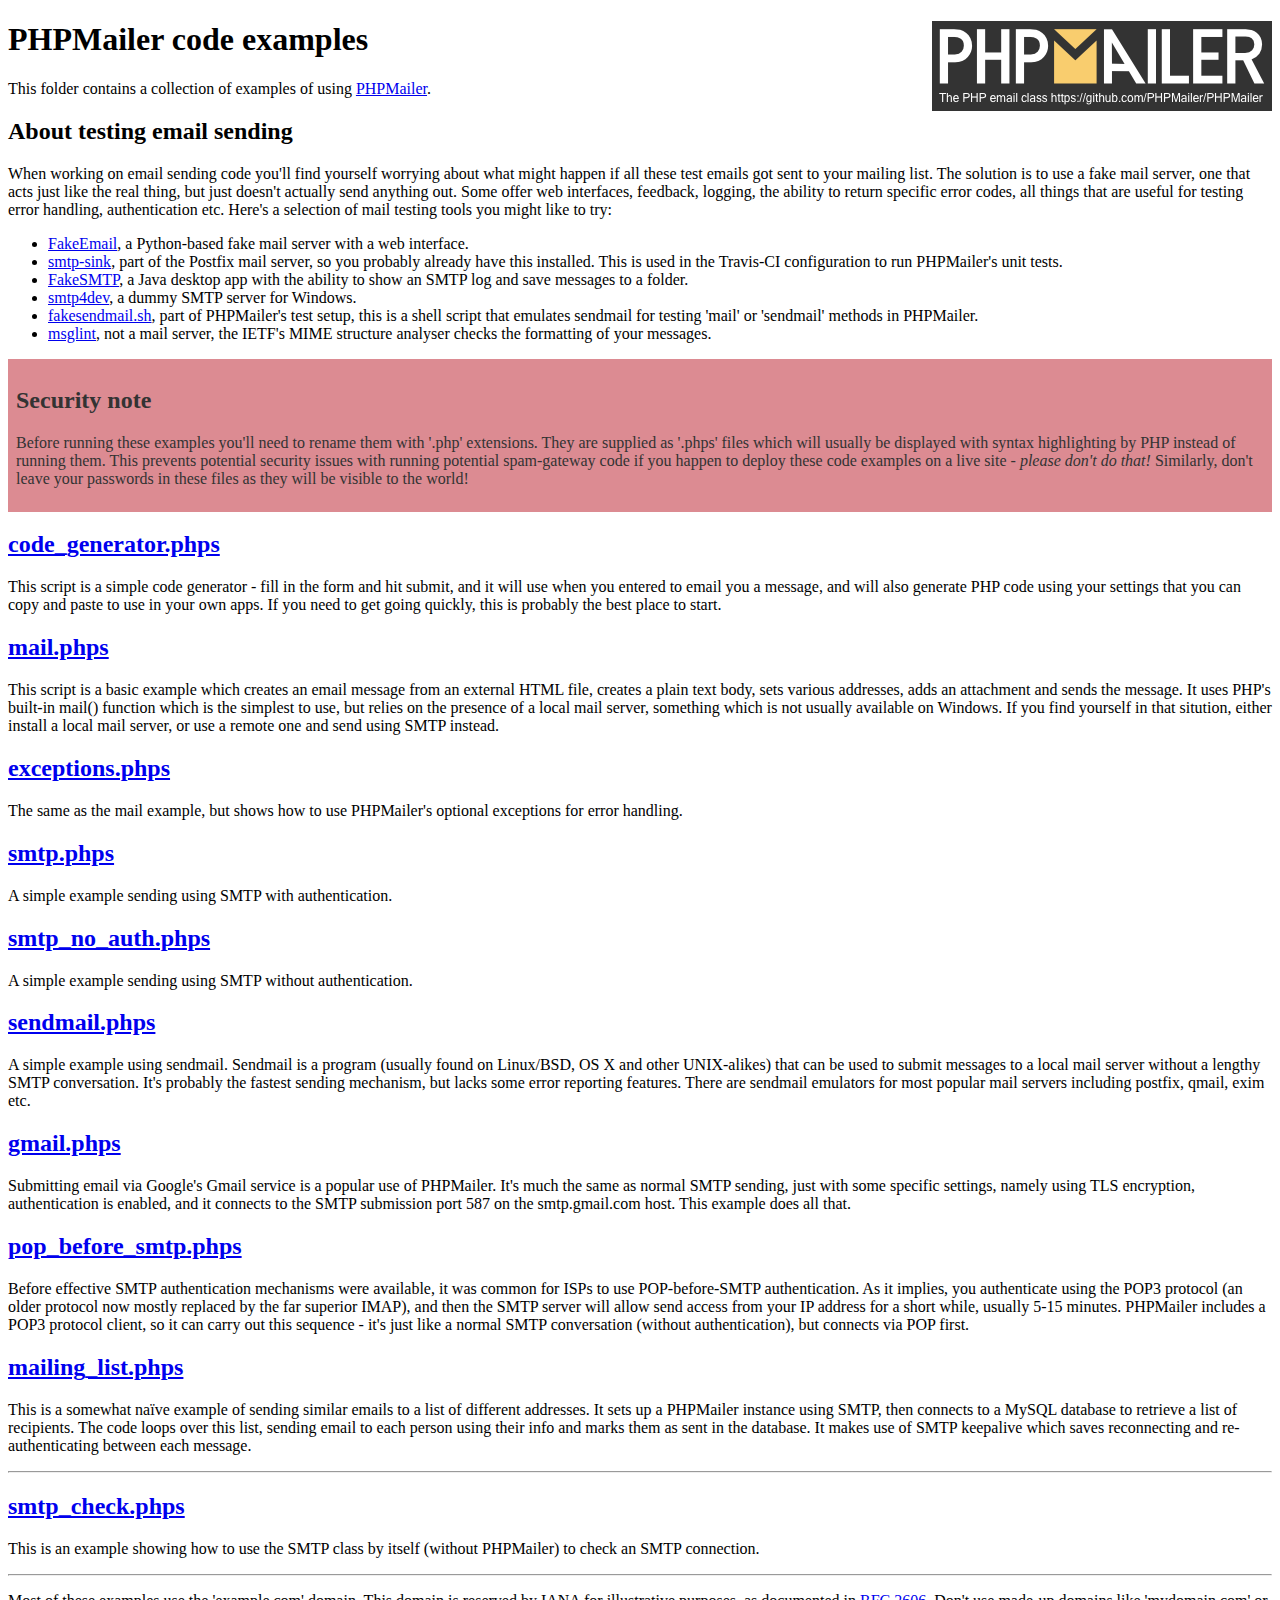
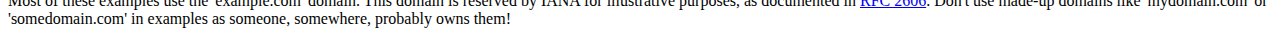
<file: Template/phpmailer/phpmailer/examples/index.html>
<!DOCTYPE html>
<html>
<head>
	<meta charset="UTF-8">
	<title>PHPMailer Examples</title>
</head>
<body>
<h1>PHPMailer code examples<a href="https://github.com/PHPMailer/PHPMailer"><img src="images/phpmailer.png" style="float:right; border:0;" alt="PHPMailer logo"></a></h1>
<p>This folder contains a collection of examples of using <a href="https://github.com/PHPMailer/PHPMailer">PHPMailer</a>.</p>
<h2>About testing email sending</h2>
<p>When working on email sending code you'll find yourself worrying about what might happen if all these test emails got sent to your mailing list. The solution is to use a fake mail server, one that acts just like the real thing, but just doesn't actually send anything out. Some offer web interfaces, feedback, logging, the ability to return specific error codes, all things that are useful for testing error handling, authentication etc. Here's a selection of mail testing tools you might like to try:</p>
<ul>
  <li><a href="https://github.com/isotoma/FakeEmail">FakeEmail</a>, a Python-based fake mail server with a web interface.</li>
  <li><a href="http://www.postfix.org/smtp-sink.1.html">smtp-sink</a>, part of the Postfix mail server, so you probably already have this installed. This is used in the Travis-CI configuration to run PHPMailer's unit tests.</li>
  <li><a href="https://github.com/Nilhcem/FakeSMTP">FakeSMTP</a>, a Java desktop app with the ability to show an SMTP log and save messages to a folder.</li>
  <li><a href="http://smtp4dev.codeplex.com">smtp4dev</a>, a dummy SMTP server for Windows.</li>
  <li><a href="https://github.com/PHPMailer/PHPMailer/blob/master/test/fakesendmail.sh">fakesendmail.sh</a>, part of PHPMailer's test setup, this is a shell script that emulates sendmail for testing 'mail' or 'sendmail' methods in PHPMailer.</li>
  <li><a href="http://tools.ietf.org/tools/msglint/">msglint</a>, not a mail server, the IETF's MIME structure analyser checks the formatting of your messages.</li>
</ul>
<div style="padding: 8px; color: #333333; background-color: #dc8b92">
<h2>Security note</h2>
<p>Before running these examples you'll need to rename them with '.php' extensions. They are supplied as '.phps' files which will usually be displayed with syntax highlighting by PHP instead of running them. This prevents potential security issues with running potential spam-gateway code if you happen to deploy these code examples on a live site - <em>please don't do that!</em> Similarly, don't leave your passwords in these files as they will be visible to the world!</p>
</div>
<h2><a href="code_generator.phps">code_generator.phps</a></h2>
<p>This script is a simple code generator - fill in the form and hit submit, and it will use when you entered to email you a message, and will also generate PHP code using your settings that you can copy and paste to use in your own apps. If you need to get going quickly, this is probably the best place to start.</p>
<h2><a href="mail.phps">mail.phps</a></h2>
<p>This script is a basic example which creates an email message from an external HTML file, creates a plain text body, sets various addresses, adds an attachment and sends the message. It uses PHP's built-in mail() function which is the simplest to use, but relies on the presence of a local mail server, something which is not usually available on Windows. If you find yourself in that sitution, either install a local mail server, or use a remote one and send using SMTP instead.</p>
<h2><a href="exceptions.phps">exceptions.phps</a></h2>
<p>The same as the mail example, but shows how to use PHPMailer's optional exceptions for error handling.</p>
<h2><a href="smtp.phps">smtp.phps</a></h2>
<p>A simple example sending using SMTP with authentication.</p>
<h2><a href="smtp_no_auth.phps">smtp_no_auth.phps</a></h2>
<p>A simple example sending using SMTP without authentication.</p>
<h2><a href="sendmail.phps">sendmail.phps</a></h2>
<p>A simple example using sendmail. Sendmail is a program (usually found on Linux/BSD, OS X and other UNIX-alikes) that can be used to submit messages to a local mail server without a lengthy SMTP conversation. It's probably the fastest sending mechanism, but lacks some error reporting features. There are sendmail emulators for most popular mail servers including postfix, qmail, exim etc.</p>
<h2><a href="gmail.phps">gmail.phps</a></h2>
<p>Submitting email via Google's Gmail service is a popular use of PHPMailer. It's much the same as normal SMTP sending, just with some specific settings, namely using TLS encryption, authentication is enabled, and it connects to the SMTP submission port 587 on the smtp.gmail.com host. This example does all that.</p>
<h2><a href="pop_before_smtp.phps">pop_before_smtp.phps</a></h2>
<p>Before effective SMTP authentication mechanisms were available, it was common for ISPs to use POP-before-SMTP authentication. As it implies, you authenticate using the POP3 protocol (an older protocol now mostly replaced by the far superior IMAP), and then the SMTP server will allow send access from your IP address for a short while, usually 5-15 minutes. PHPMailer includes a POP3 protocol client, so it can carry out this sequence - it's just like a normal SMTP conversation (without authentication), but connects via POP first.</p>
<h2><a href="mailing_list.phps">mailing_list.phps</a></h2>
<p>This is a somewhat naïve example of sending similar emails to a list of different addresses. It sets up a PHPMailer instance using SMTP, then connects to a MySQL database to retrieve a list of recipients. The code loops over this list, sending email to each person using their info and marks them as sent in the database. It makes use of SMTP keepalive which saves reconnecting and re-authenticating between each message.</p>
<hr>
<h2><a href="smtp_check.phps">smtp_check.phps</a></h2>
<p>This is an example showing how to use the SMTP class by itself (without PHPMailer) to check an SMTP connection.</p>
<hr>
<p>Most of these examples use the 'example.com' domain. This domain is reserved by IANA for illustrative purposes, as documented in <a href="http://tools.ietf.org/html/rfc2606">RFC 2606</a>. Don't use made-up domains like 'mydomain.com' or 'somedomain.com' in examples as someone, somewhere, probably owns them!</p>
</body>
</html>
</file>
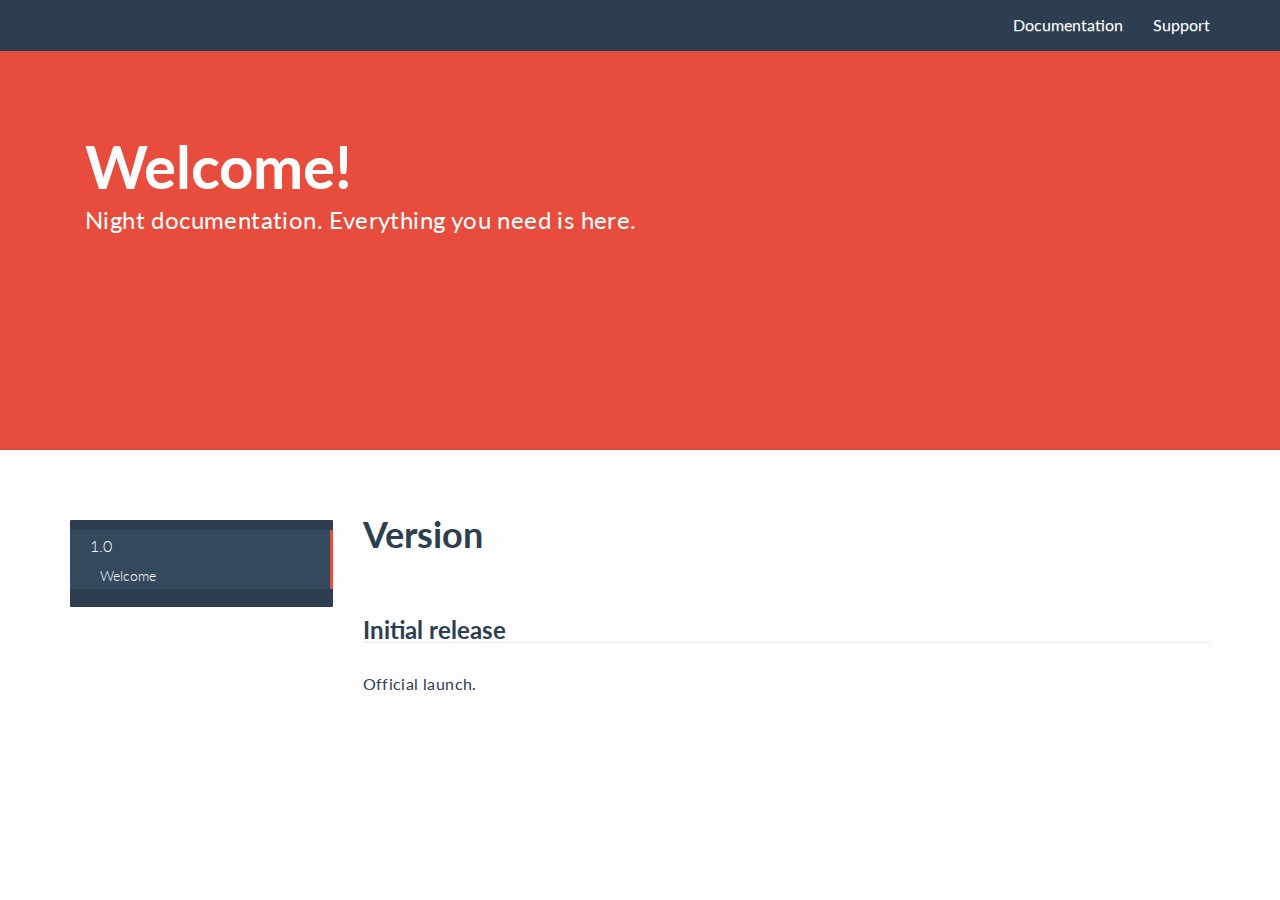
<file: Documentation/changelog.html>
<!DOCTYPE html>
<!--[if IE 8 ]> <html lang="en" class="ie8"> <![endif]-->
<!--[if (gt IE 8)]><!-->
    <html lang="en">
    <!--<![endif]-->
    <head>
        <!-- Meta -->
        <meta charset="utf-8">
        <meta content="IE=edge,chrome=1" http-equiv="X-UA-Compatible">
        <title>Changelog</title>
        <meta content="yes" name="apple-mobile-web-app-capable">
        <link href='http://fonts.googleapis.com/css?family=Lato:100,300,400,700,900,300italic,400italic,700italic,900italic' rel='stylesheet' type='text/css'>
        <link rel="stylesheet" href="css/bootstrap.css">
        <link rel="stylesheet" href="css/doc.css">
    </head>
    <body>
        <header class="navbar navbar-default navbar-fixed-top" role="banner">
            <div class="container">
                <div class="navbar-header">
                    <button class="navbar-toggle" type="button" data-toggle="collapse" data-target=".navbar-collapse">
                        <span class="sr-only">Toggle navigation</span>
                        <span class="icon-bar"></span>
                        <span class="icon-bar"></span>
                        <span class="icon-bar"></span>
                    </button>
                </div>
                <nav class="collapse navbar-collapse" role="navigation">
                    <ul class="nav navbar-nav navbar-right">
                        <li>
                            <a href="index.html">Documentation</a>
                        </li>
                        <li>
                            <a href="mailto:adreasch@gmail.com?Subject=Tardo%20Support" target="_top">Support</a>
                        </li>
                    </ul>
                </nav>  <!-- Navigation end -->
            </div> <!-- Container end -->
        </header>  <!-- Header end -->
        <div id="content" class="sub-content">
            <div class="container">
                <div class="col-md-12">
                    <h1 class="super">Welcome!</h1>
                    <p class="lead">Night documentation. Everything you need is here.</p>
                </div>
            </div>
        </div>
        <div class="container bs-docs-container text-dark">
            <div class="row">
                <div class="col-md-3">
                    <div class="bs-sidebar hidden-print affix-top" role="complementary">
                        <ul class="nav bs-sidenav">
                            <li><a href="#version">1.0</a>
                                <ul class="nav">    
                                    <li>
                                        <a href="#initial-release">
                                            Welcome
                                        </a>
                                    </li>  
                                </ul>
                            </li> <!-- li header end -->
                         </ul>
                    </div>
                </div>
                <div class="col-md-9">
                    <div class="bs-docs-section">
                        <h1 id="version">
                            Version
                        </h1>
                        <h2 id="initial-release">
                            Initial release
                        </h2>
                        <p>
                            Official launch.
                        </p>
                    </div>
                </div>
            </div>
        </div>
    </body>
    <script src="js/bootstrap.min.js">jquery-1.11.2.min</script>
    <script src="js/jquery-1.11.2.min.js"></script>
</html>
</file>
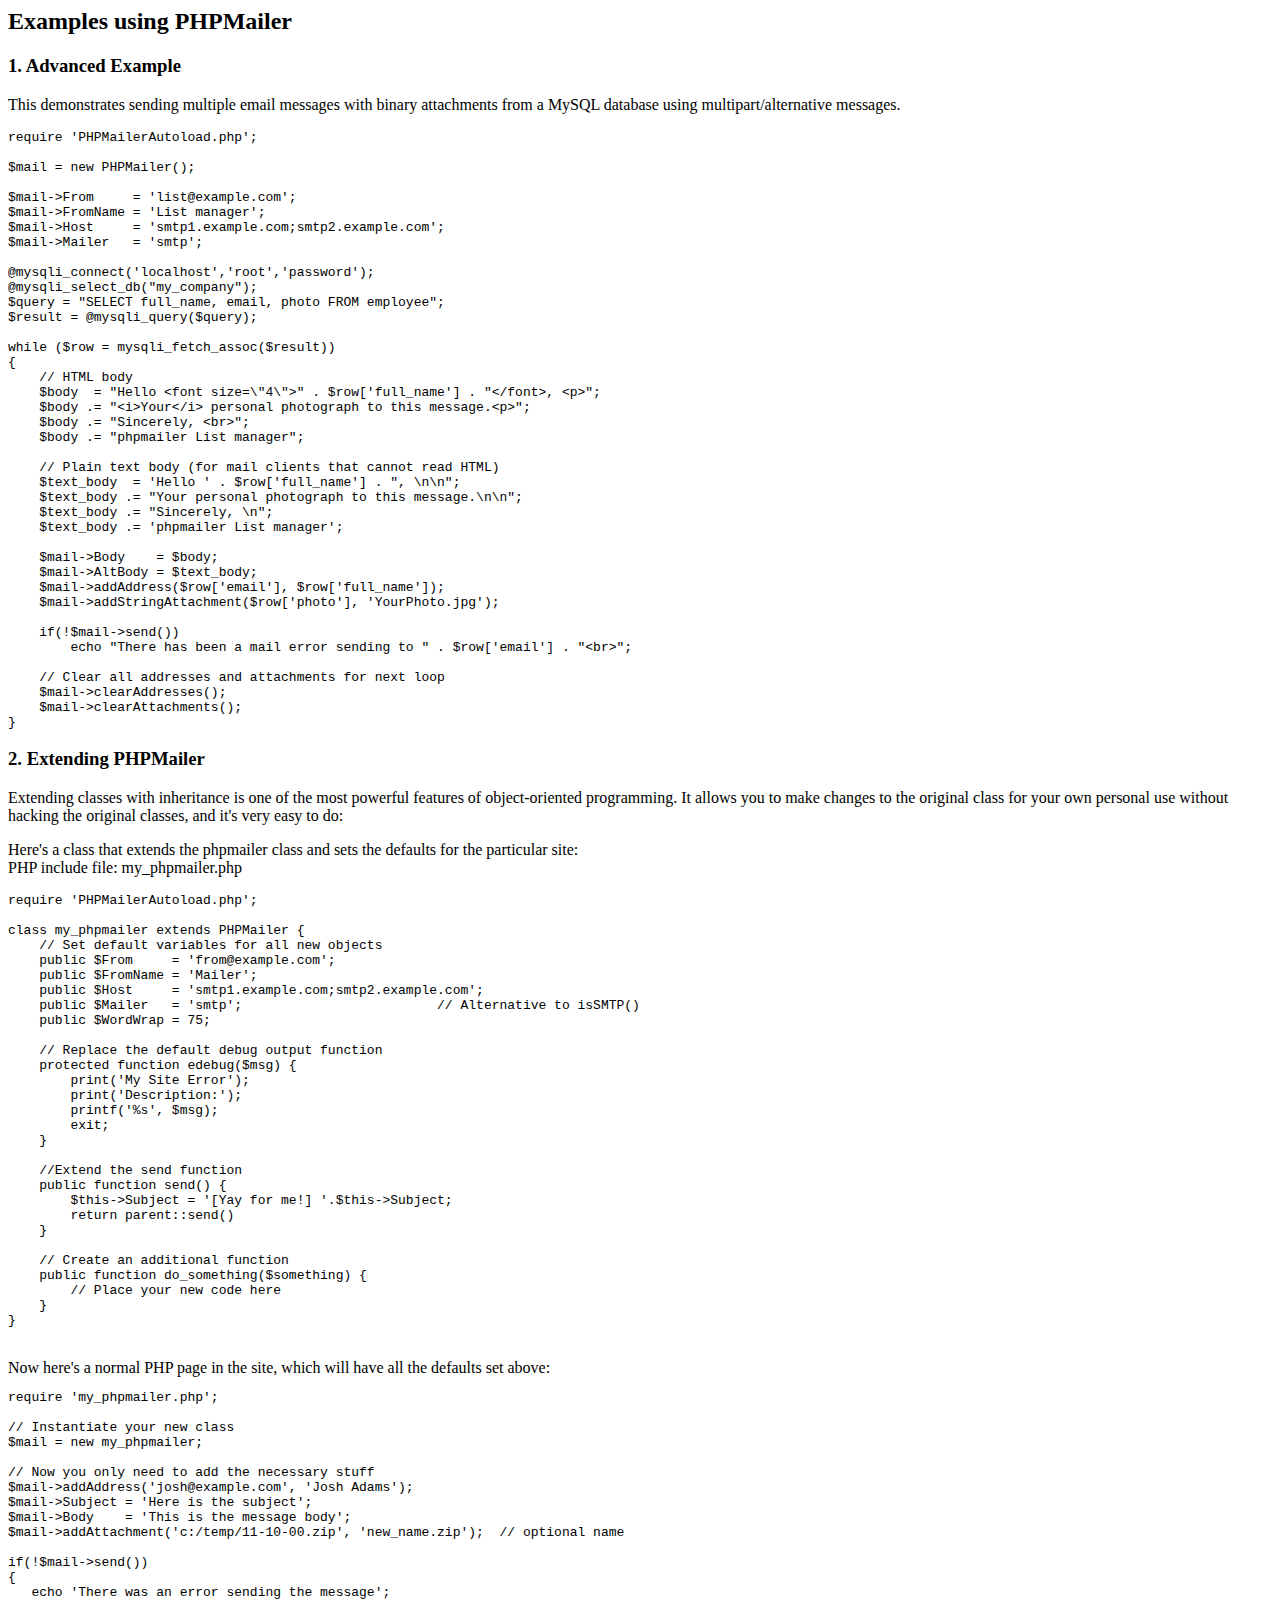
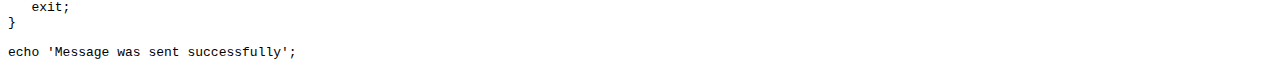
<file: Template/phpmailer/phpmailer/docs/extending.html>
<html>
<head>
<title>Examples using phpmailer</title>
</head>

<body>

<h2>Examples using PHPMailer</h2>

<h3>1. Advanced Example</h3>
<p>

This demonstrates sending multiple email messages with binary attachments
from a MySQL database using multipart/alternative messages.<p>

<pre>
require 'PHPMailerAutoload.php';

$mail = new PHPMailer();

$mail->From     = 'list@example.com';
$mail->FromName = 'List manager';
$mail->Host     = 'smtp1.example.com;smtp2.example.com';
$mail->Mailer   = 'smtp';

@mysqli_connect('localhost','root','password');
@mysqli_select_db("my_company");
$query = "SELECT full_name, email, photo FROM employee";
$result = @mysqli_query($query);

while ($row = mysqli_fetch_assoc($result))
{
    // HTML body
    $body  = "Hello &lt;font size=\"4\"&gt;" . $row['full_name'] . "&lt;/font&gt;, &lt;p&gt;";
    $body .= "&lt;i&gt;Your&lt;/i&gt; personal photograph to this message.&lt;p&gt;";
    $body .= "Sincerely, &lt;br&gt;";
    $body .= "phpmailer List manager";

    // Plain text body (for mail clients that cannot read HTML)
    $text_body  = 'Hello ' . $row['full_name'] . ", \n\n";
    $text_body .= "Your personal photograph to this message.\n\n";
    $text_body .= "Sincerely, \n";
    $text_body .= 'phpmailer List manager';

    $mail->Body    = $body;
    $mail->AltBody = $text_body;
    $mail->addAddress($row['email'], $row['full_name']);
    $mail->addStringAttachment($row['photo'], 'YourPhoto.jpg');

    if(!$mail->send())
        echo "There has been a mail error sending to " . $row['email'] . "&lt;br&gt;";

    // Clear all addresses and attachments for next loop
    $mail->clearAddresses();
    $mail->clearAttachments();
}
</pre>
<p>

<h3>2. Extending PHPMailer</h3>
<p>

Extending classes with inheritance is one of the most
powerful features of object-oriented programming. It allows you to make changes to the
original class for your own personal use without hacking the original
classes, and it's very easy to do:

<p>
Here's a class that extends the phpmailer class and sets the defaults
for the particular site:<br>
PHP include file: my_phpmailer.php
<p>

<pre>
require 'PHPMailerAutoload.php';

class my_phpmailer extends PHPMailer {
    // Set default variables for all new objects
    public $From     = 'from@example.com';
    public $FromName = 'Mailer';
    public $Host     = 'smtp1.example.com;smtp2.example.com';
    public $Mailer   = 'smtp';                         // Alternative to isSMTP()
    public $WordWrap = 75;

    // Replace the default debug output function
    protected function edebug($msg) {
        print('My Site Error');
        print('Description:');
        printf('%s', $msg);
        exit;
    }

    //Extend the send function
    public function send() {
        $this->Subject = '[Yay for me!] '.$this->Subject;
        return parent::send()
    }

    // Create an additional function
    public function do_something($something) {
        // Place your new code here
    }
}
</pre>
<br>
Now here's a normal PHP page in the site, which will have all the defaults set above:<br>

<pre>
require 'my_phpmailer.php';

// Instantiate your new class
$mail = new my_phpmailer;

// Now you only need to add the necessary stuff
$mail->addAddress('josh@example.com', 'Josh Adams');
$mail->Subject = 'Here is the subject';
$mail->Body    = 'This is the message body';
$mail->addAttachment('c:/temp/11-10-00.zip', 'new_name.zip');  // optional name

if(!$mail->send())
{
   echo 'There was an error sending the message';
   exit;
}

echo 'Message was sent successfully';
</pre>
</body>
</html>
</file>
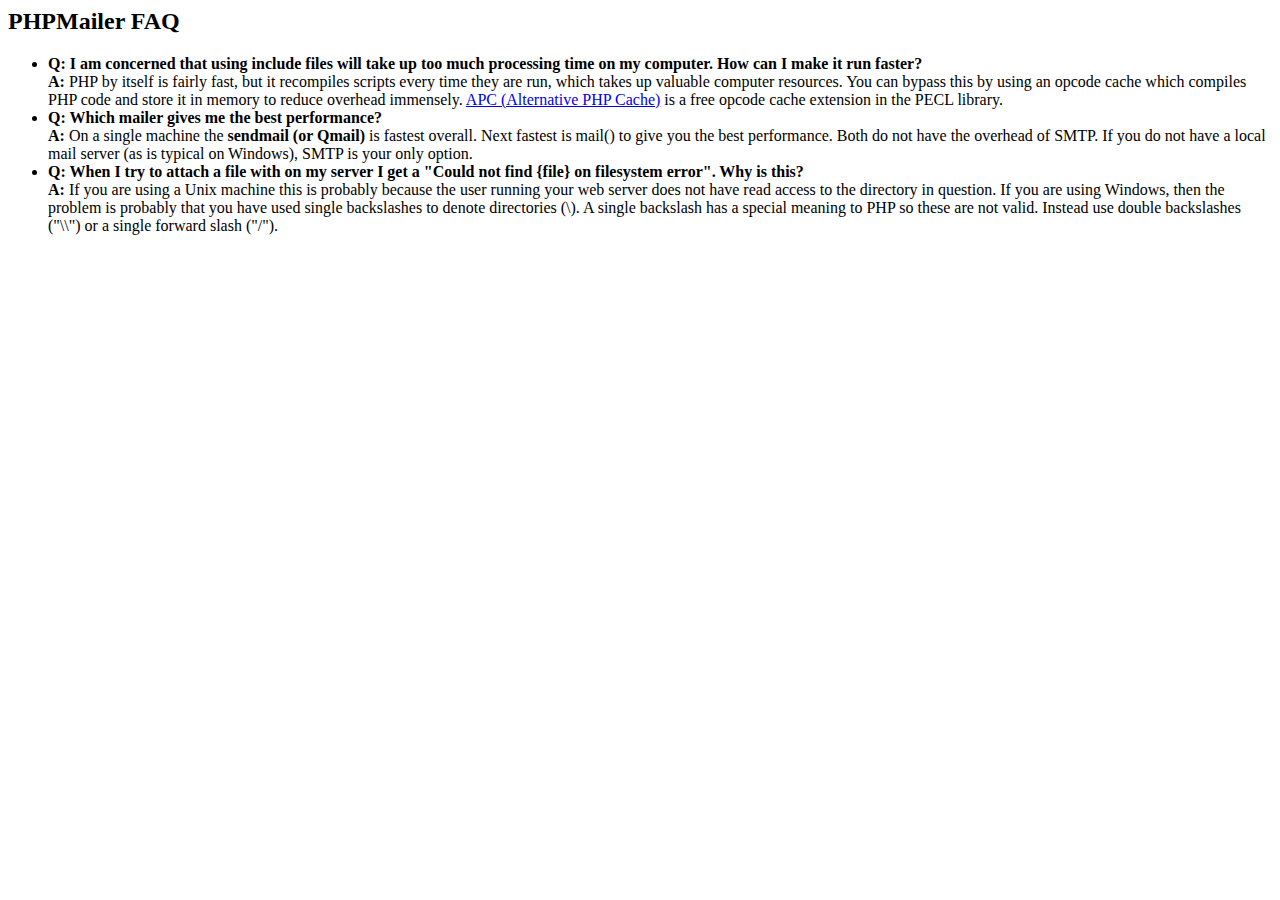
<file: Template/phpmailer/phpmailer/docs/faq.html>
﻿<html>
<head>
<title>PHPMailer FAQ</title>
</head>
<body>
<h2>PHPMailer FAQ</h2>
<ul>
    <li><strong>Q: I am concerned that using include files will take up too much
    processing time on my computer. How can I make it run faster?</strong><br>
    <strong>A:</strong> PHP by itself is fairly fast, but it recompiles scripts every time they are run, which takes up valuable
    computer resources. You can bypass this by using an opcode cache which compiles
    PHP code and store it in memory to reduce overhead immensely. <a href="http://www.php.net/apc/">APC
    (Alternative PHP Cache)</a> is a free opcode cache extension in the PECL library.</li>
    <li><strong>Q: Which mailer gives me the best performance?</strong><br>
    <strong>A:</strong> On a single machine the <strong>sendmail (or Qmail)</strong> is fastest overall.
    Next fastest is mail() to give you the best performance. Both do not have the overhead of SMTP.
    If you do not have a local mail server (as is typical on Windows), SMTP is your only option.</li>
    <li><strong>Q: When I try to attach a file with on my server I get a
    "Could not find {file} on filesystem error". Why is this?</strong><br>
    <strong>A:</strong> If you are using a Unix machine this is probably because the user
    running your web server does not have read access to the directory in question. If you are using Windows,
    then the problem is probably that you have used single backslashes to denote directories (\).
    A single backslash has a special meaning to PHP so these are not
    valid. Instead use double backslashes ("\\") or a single forward
    slash ("/").</li>
</ul>
</body>
</html>
</file>
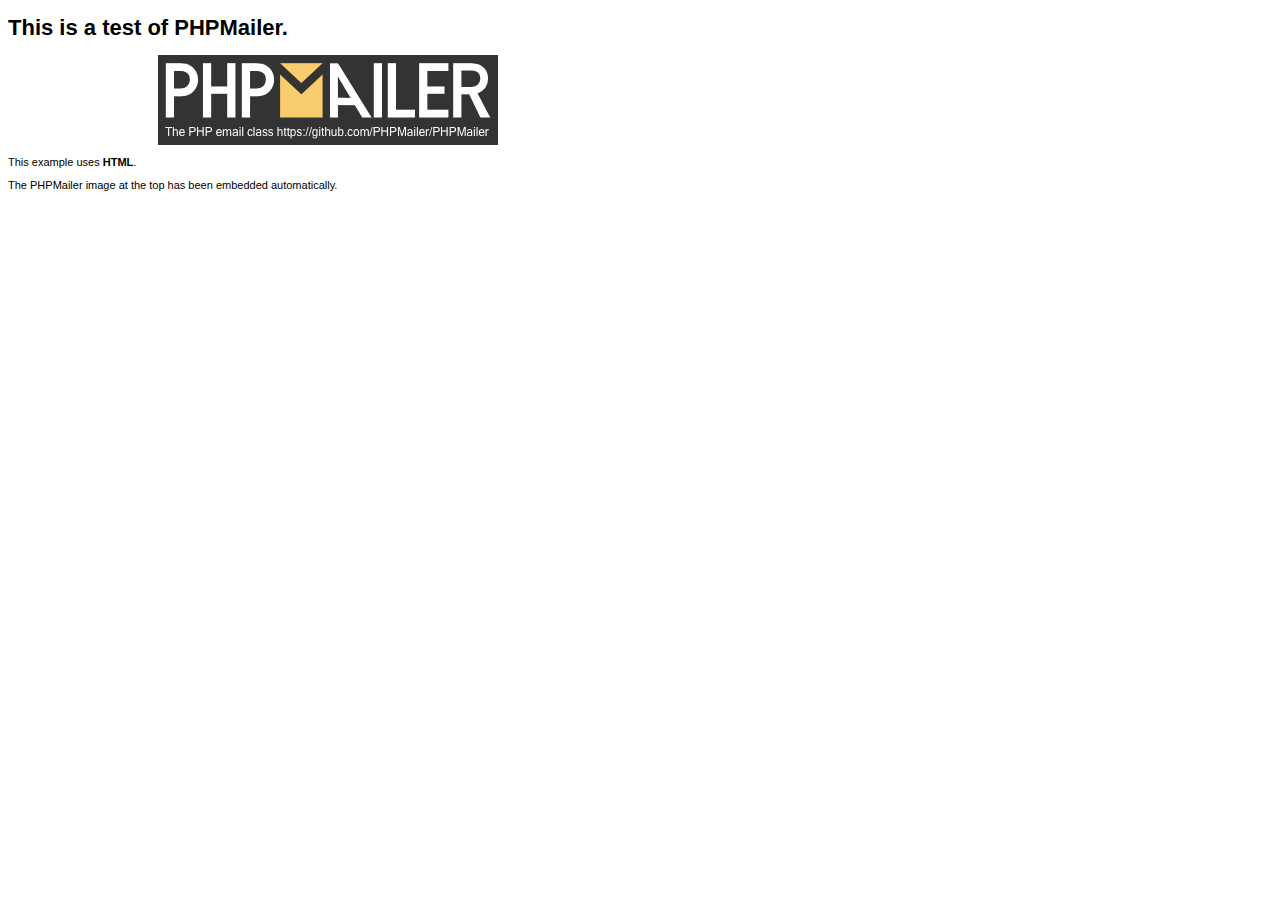
<file: Template/phpmailer/phpmailer/examples/contents.html>
<!DOCTYPE HTML PUBLIC "-//W3C//DTD HTML 4.01 Transitional//EN" "http://www.w3.org/TR/html4/loose.dtd">
<html>
<head>
  <meta http-equiv="Content-Type" content="text/html; charset=utf-8">
  <title>PHPMailer Test</title>
</head>
<body>
  <div style="width: 640px; font-family: Arial, Helvetica, sans-serif; font-size: 11px;">
    <h1>This is a test of PHPMailer.</h1>
    <div align="center">
      <a href="https://github.com/PHPMailer/PHPMailer/"><img src="images/phpmailer.png" height="90" width="340" alt="PHPMailer rocks"></a>
    </div>
    <p>This example uses <strong>HTML</strong>.</p>
    <p>The PHPMailer image at the top has been embedded automatically.</p>
  </div>
</body>
</html>
</file>
<file: Documentation/css/doc.css>
@charset "UTF-8";

body {
  font-family: 'Lato', sans-serif;
  font-weight: 400;
  font-size: 16px;
  color: #fdfdfd;
  background-color: #fdfdfd;
  -webkit-font-smoothing: antialiased;
  -moz-osx-font-smoothing: grayscale;
  position: relative;
}

body input, body textarea, body .btn, body button {
  font-family: 'Lato', sans-serif;
}

.btn {
  text-shadow: none !important;
  border-radius: 0px !important;
}

blockquote p {
  font-weight: 300;
}

.light {
  font-weight: 300 !important;
}

.hairline {
  font-weight: 200 !important;
}

.hairline strong {
  font-weight: 400;
}

h1, h2, h3, h4, h5, h6 {
  font-family: 'Lato', sans-serif;
  font-weight: 600;
}

.lead {
  font-weight: 300;
}

.lead strong {
  font-weight: 600;
}

/* - Headers - */
h1, h2, h3, h4, h5, h6 {
  margin: 0;
  font-weight: bold;
}
h1.headings-caps, h2.headings-caps, h3.headings-caps, h4.headings-caps, h5.headings-caps, h6.headings-caps {
  text-transform: uppercase;
}

h1 {
  font-size: 36px;
  line-height: 48px;
}

h1 small {
  font-size: 24px;
}

h2 {
  font-size: 24px;
  line-height: 24px;
}

h2 small {
  font-size: 18px;
}

h3 {
  font-size: 18px;
  line-height: 20px;
  letter-spacing: .9px;
}

h3 small {
  font-size: 12px;
  font-weight: light;
}

h4, h5, h6 {
  line-height: 24px;
}

h4 {
  font-size: 16px;
}

h4 small {
  font-size: 13px;
}

h5 {
  font-size: 13px;
}

h6 {
  font-size: 11px;
  text-transform: uppercase;
  margin: 0;
}

p {
  font-size: 16px;
  line-height: 22px;
  letter-spacing: .4px;
}

/* - Links - */
a {
  color: #e74c3c;
  text-decoration: none;
  -webkit-transition: color 0.2s;
  -moz-transition: color 0.2s;
  -o-transition: color 0.2s;
  transition: color 0.2s;
}
a:hover {
  text-decoration: none;
}
a:active, a:focus {
  background-color: none;
  outline: none;
  text-decoration: none;
}

/* - Small text - */
small {
  font-size: 14px;
  line-height: inherit;
}

/* - Lead text - */
.lead {
  font-size: 24px;
  line-height: 36px;
  font-weight: normal;
}

/* - Condensed text - */
.condensed {
  max-width: 80%;
  margin-left: auto;
  margin-right: auto;
}

/* - Pre and code - */
pre, code, var, kbd, samp, tt, dir, listing, plaintext, xmp, abbr, acronym, q {
  font-size: 12px;
  word-break: normal;
  -webkit-hyphens: none;
  -moz-hyphens: none;
  hyphens: none;
  border: 0;
}

pre {
  text-shadow: none;
}

/* - Font weight classes - */
.black {
  font-weight: bolder;
}

.bold {
  font-weight: bold;
}

.regular {
  font-weight: normal;
}

.light {
  font-weight: lighter;
}

.hairline {
  font-weight: lighter;
}

/* - Font size classes - */
.big {
  font-size: 30px;
  line-height: 48px;
}

.semi-big {
  font-size: 59px;
  line-height: 1.2;
}

.bigger {
  font-size: 68px;
  line-height: 1.2;
}

.super {
  font-size: 60px;
  line-height: 1.2;
  margin-bottom: 0;
}
.super small {
  font-size: .35em;
}

.hyper {
  font-size: 96px;
  line-height: 1.2;
}
.hyper small {
  font-size: .35em;
}

/* - Text aligns classes - */
.text-left {
  text-align: left !important;
}

.text-right {
  text-align: right !important;
}

.text-center {
  text-align: center !important;
}

/* - Text transform classes - */
.text-caps {
  text-transform: uppercase !important;
}

.text-italic {
  font-style: italic;
}

.text-lowercase {
  text-transform: lowercase !important;
}

.text-none {
  text-transform: none !important;
}

/* Responsive typography */
@media (max-width: 992px) {
  .small-screen-center {
    text-align: center !important;
  }

  .small-screen-left {
    text-align: left !important;
  }

  .small-screen-right {
    text-align: right !important;
  }
  .small-screen-hidden {
    display: none !important;
  }
}
@media (max-width: 767px) {
  h1 {
    font-size: 24px;
    line-height: 36px;
  }

  h1 small {
    font-size: 16px;
  }

  h2 {
    font-size: 21px;
    line-height: 36px;
  }

  h2 small {
    font-size: 14px;
  }

  h3 {
    font-size: 18px;
    line-height: 24px;
  }

  h3 small {
    font-size: 14px;
  }

  .big {
    font-size: 24px;
    line-height: 1.2em;
  }

  .bigger {
    font-size: 36px;
    line-height: 1.2em;
  }

  .super {
    font-size: 48px;
  }
  .super small {
    margin-top: 12px;
    display: block;
  }

  .hyper {
    font-size: 72px;
    line-height: 1.2em;
  }

  .condensed {
    max-width: 100%;
  }

  .lead {
    font-size: 18px;
    line-height: 27px;
    font-weight: normal;
  }
}
@media (max-width: 480px) {
  .big {
    font-size: 24px;
    line-height: 1;
  }

  .bigger {
    font-size: 32px;
    line-height: 1.2em;
  }

  .super {
    font-size: 36px;
    line-height: 1.2em;
  }

  .hyper {
    font-size: 48px;
    line-height: 1.2em;
  }

  p {
  font-size: 16px;
  }
}

@media (max-width: 330px) {
  body {
    font-size: 14px;
  }

  p {
  font-size: 14px;
  }

  h1 {
    font-size: 21px;
    line-height: 24px;
  }

  h1 small {
    font-size: 14px;
  }

  h2 {
    font-size: 18px;
    line-height: 24px;
  }

  h2 small {
    font-size: 12px;
  }

  h3 {
    font-size: 16px;
  }

  h3 small {
    font-size: 11px;
  }
}

.btn i {
  margin-right: 5px;
}

.btn:active {
  box-shadow: none;
  outline: none;
  border:none;
}

button:focus {
  box-shadow: none;
  outline: none;
  border:none;
}

/* ----- Helper Classes------ */

.line-height-big {
  line-height: 36px;
}

.margin-right-small {
  margin-right: 5px;  
}

.margin-left-small {
  margin-left: 5px;  
}

.margin-no-left {
  margin:20px 20px 20px 0px;
}

.margin-no-right {
  margin:20px 0px 20px 20px;
}

.margin-no-top {
  margin:0px 20px 20px 20px;
}

.margin-no-bot {
  margin:20px 20px 0px 20px;
}

.padding-no-left {
  padding:20px 20px 20px 0px;
}

.padding-no-right {
  padding:20px 0px 20px 20px;
}

.padding-no-top {
  padding:0px 20px 20px 20px;
}

.padding-no-bot {
  padding:20px 20px 0px 20px;
}

.margin-full {
  margin:20px;
}

.padding-full {
  padding:20px;
}

.padding-left {
  padding-left: 20px;
}

.padding-right {
  padding-right: 20px;
}

.padding-top {
  padding-top: 20px;
}

.padding-bot {
  padding-bottom: 20px;
}

.margin-left {
  margin-left: 20px;
}

.margin-right {
  margin-right: 20px;
}

.margin-top {
  margin-top: 20px;
}

.margin-top-big {
  margin-top: 30px;
}

.margin-top-grid {
  margin-top: 15px;
}

.margin-bot {
  margin-bottom: 20px;
}

.text-light {
  color:white;
}

.text-dark {
  color:#2c3e50;
}

.text-primary {
  color:#e74c3c;
}

@media (min-width: 320px) {
  .vertical-middle, .vertical-bottom {
    display: table;
  }
  .vertical-middle > *, .vertical-bottom > * {
    display: table-cell;
    float: none;
  }

  .vertical-middle > * {
    vertical-align: middle;
  }

  .vertical-bottom > * {
    vertical-align: bottom;
  }
}

@media (min-width: 993px) {
  .vertical-middle-desktop, .vertical-bottom-desktop {
    display: table;
  }
  .vertical-middle-desktop > *, .vertical-bottom-desktop > * {
    display: table-cell;
    float: none;
  }

  .vertical-middle-desktop > * {
    vertical-align: middle;
  }

  .vertical-bottom-desktop > * {
    vertical-align: bottom;
  }
}

.alert-warning {
  background: #f18d38;
  color: white !important;
}
.alert-warning a {
  color: white !important;
  text-decoration: underline;
}
.alert-warning .btn, .alert-warning .button {
  background: white !important;
  color: #f18d38 !important;
  text-decoration: none;
}

.alert-danger {
  background: #e74c3c;
  color: white !important;
}
.alert-danger a {
  color: white !important;
  text-decoration: underline;
}
.alert-danger .btn, .alert-danger .button {
  background: white !important;
  color: #e74c3c !important;
  text-decoration: none;
}

.alert-success {
  background: #427e77;
  color: white !important;
}
.alert-success a {
  color: white !important;
  text-decoration: underline;
}
.alert-success .btn, .alert-success .button {
  background: white !important;
  color: #427e77 !important;
  text-decoration: none;
}

.alert-info {
  background: #5d89ac;
  color: white !important;
}
.alert-info a {
  color: white !important;
  text-decoration: underline;
}
.alert-info .btn, .alert-info .button {
  background: white !important;
  color: #5d89ac !important;
  text-decoration: none;
}

h1 {
  padding-top: 60px;
}

h2 {
  padding-top: 60px;
  margin-bottom: 30px;
  border-bottom:1px solid rgba(52, 73, 94,.1);
}

.sub-content {
  padding:70px 0px;
  height: 450px;
  background-image: url(../css/bg.png);
  background-color: #e74c3c;
  color: #fdfdfd;
}

.bs-sidebar.affix {
  position:static
}

.bs-sidenav {
  margin-top:70px;
  margin-bottom:30px;
  padding-top:10px;
  padding-bottom:10px;
  background-color:#2c3e50;
  border-radius:1px;
  color:#fff;
}

.bs-sidebar .nav>li>a {
  display:block;
  color:#fff;
  padding:5px 20px;
  font-weight:300
} 

.bs-sidebar .nav>li>a:focus,.bs-sidebar .nav>li>a:hover {
  text-decoration:none;
  background-color:#34495e;
  color:#fff;
  border-right:3px solid #e74c3c;
} 

.bs-sidebar .nav>.active:focus>a,
.bs-sidebar .nav>.active:hover>a,
.bs-sidebar .nav>.active>a {
  background-color:#34495e;
  color:#fdfdfd;
  border-right:3px solid #e74c3c;
} 

.bs-sidebar>.nav>.active:focus>a,
.bs-sidebar>.nav>.active:hover>a,
.bs-sidebar>.nav>.active>a {
  background-color:#34495e;
} 

.bs-sidebar .nav .nav {
  display:none;
  margin-bottom:8px
} 

.bs-sidebar .nav .nav>li>a {
  padding-top:3px;
  padding-bottom:3px;
  padding-left:30px;
  font-size:90%
}

@media (min-width:992px) {
  .bs-sidebar .nav>.active>ul{display:block}.bs-sidebar.affix,
  .bs-sidebar.affix-bottom{width:213px}.bs-sidebar.affix {
    position:fixed;
    top:80px}

  .bs-sidebar.affix-bottom {
    position:absolute
  } 

  .bs-sidebar.affix .bs-sidenav,
  .bs-sidebar.affix-bottom .bs-sidenav {
    margin-top:0;
    margin-bottom:0

  }
} 

@media (min-width:1200px){
  .bs-sidebar.affix,
  .bs-sidebar.affix-bottom {width:263px
  }
}
</file>
